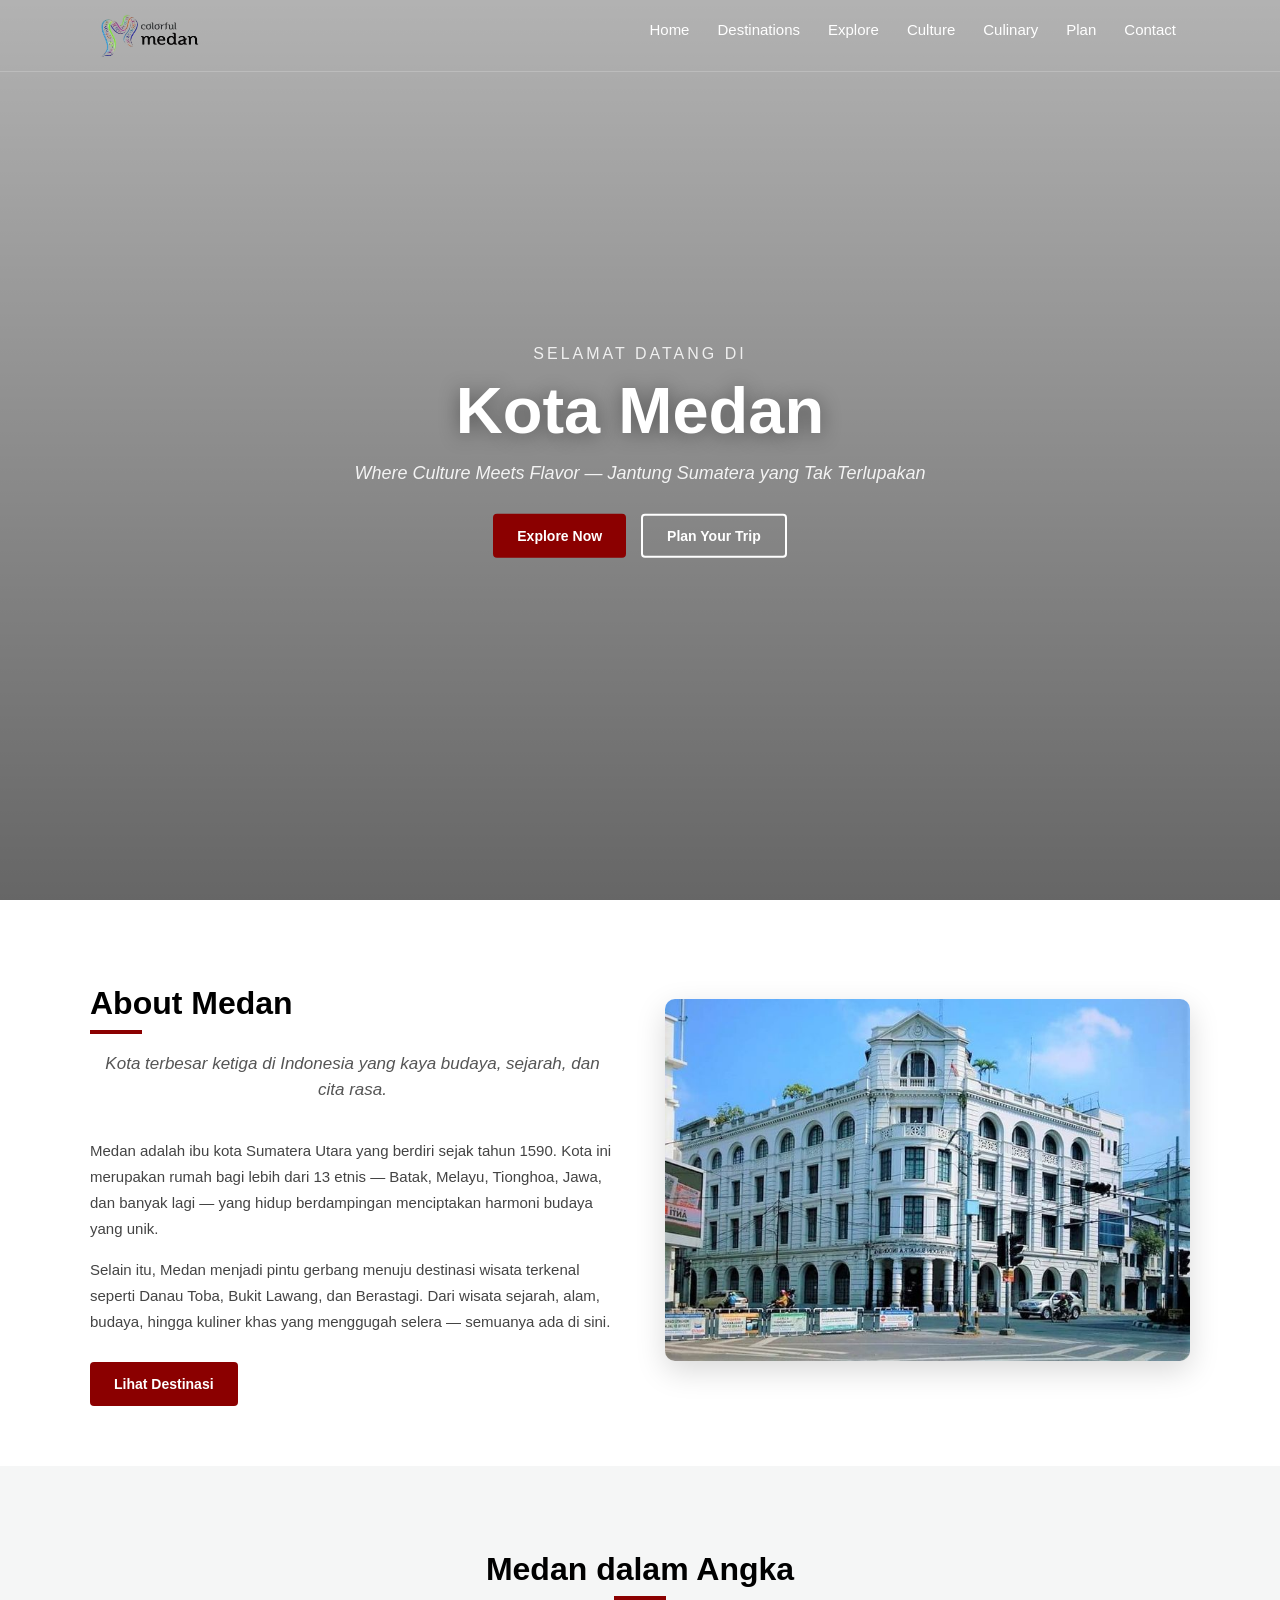
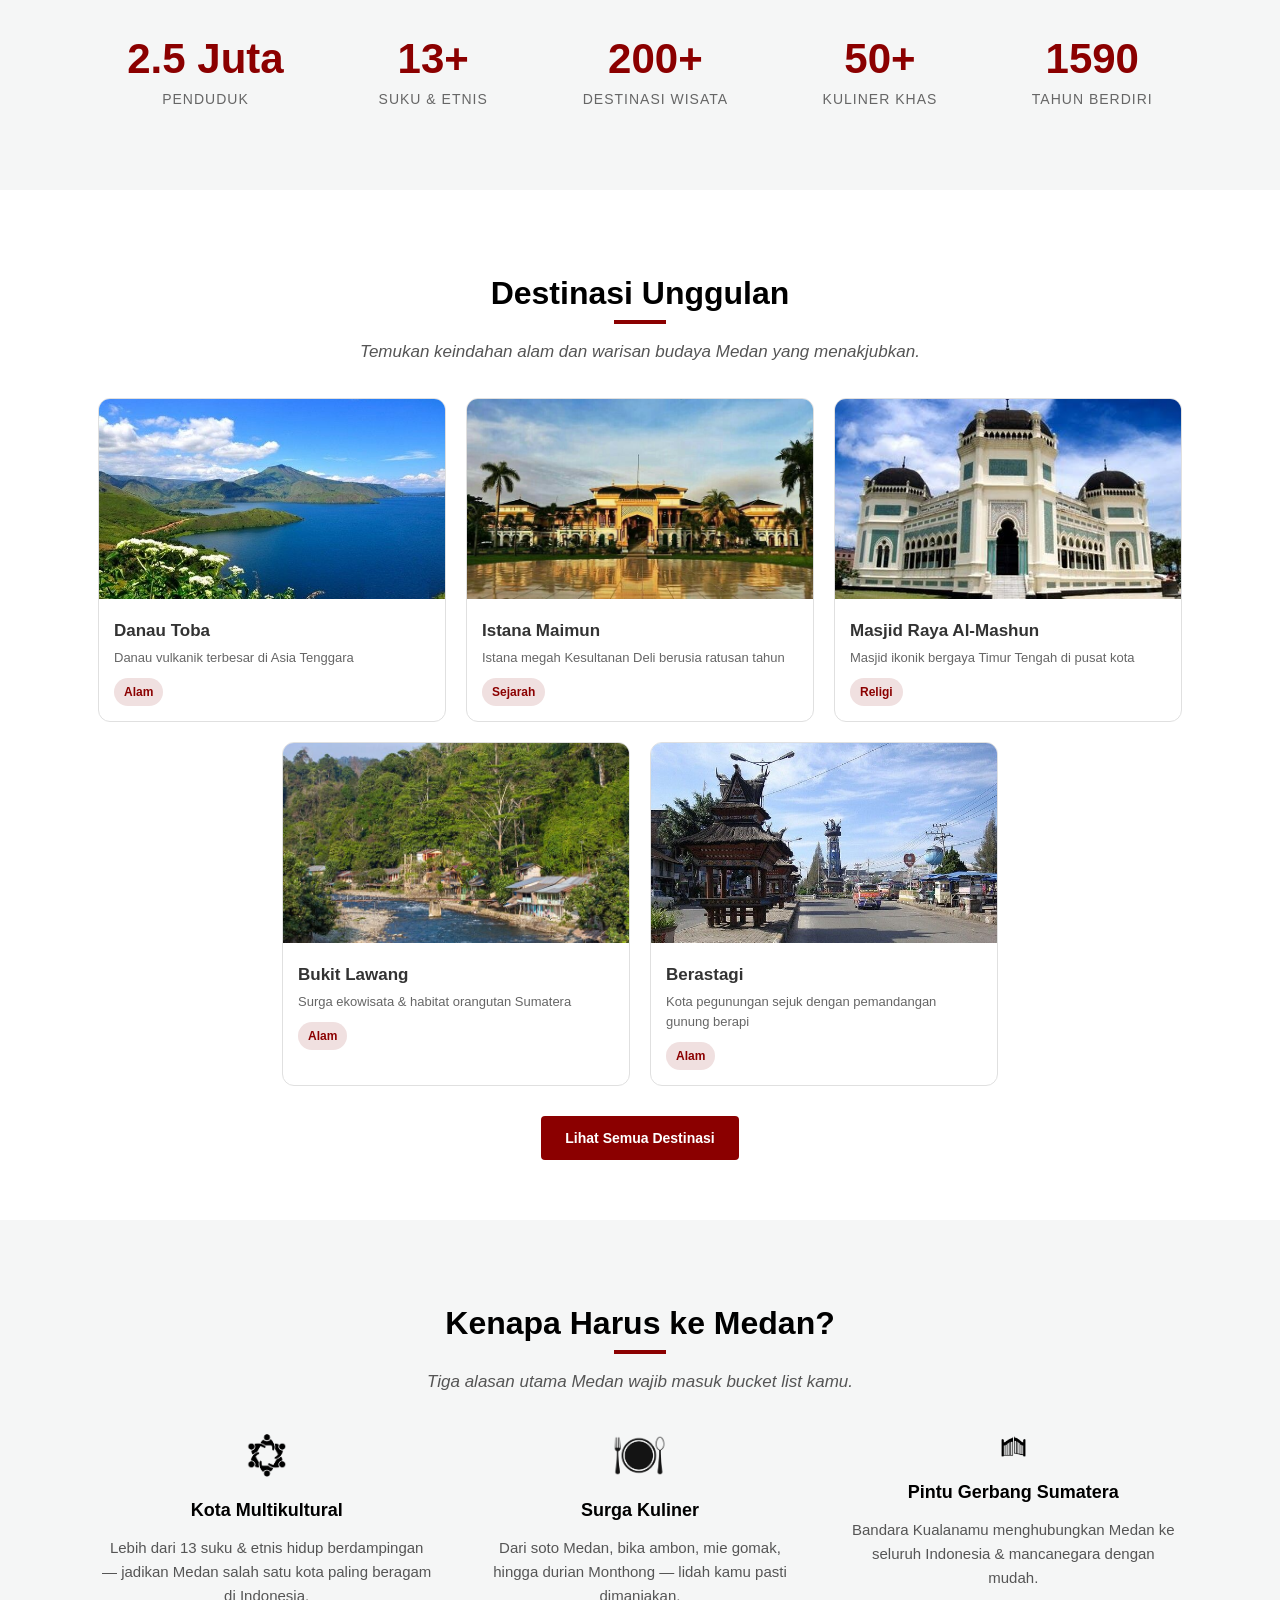
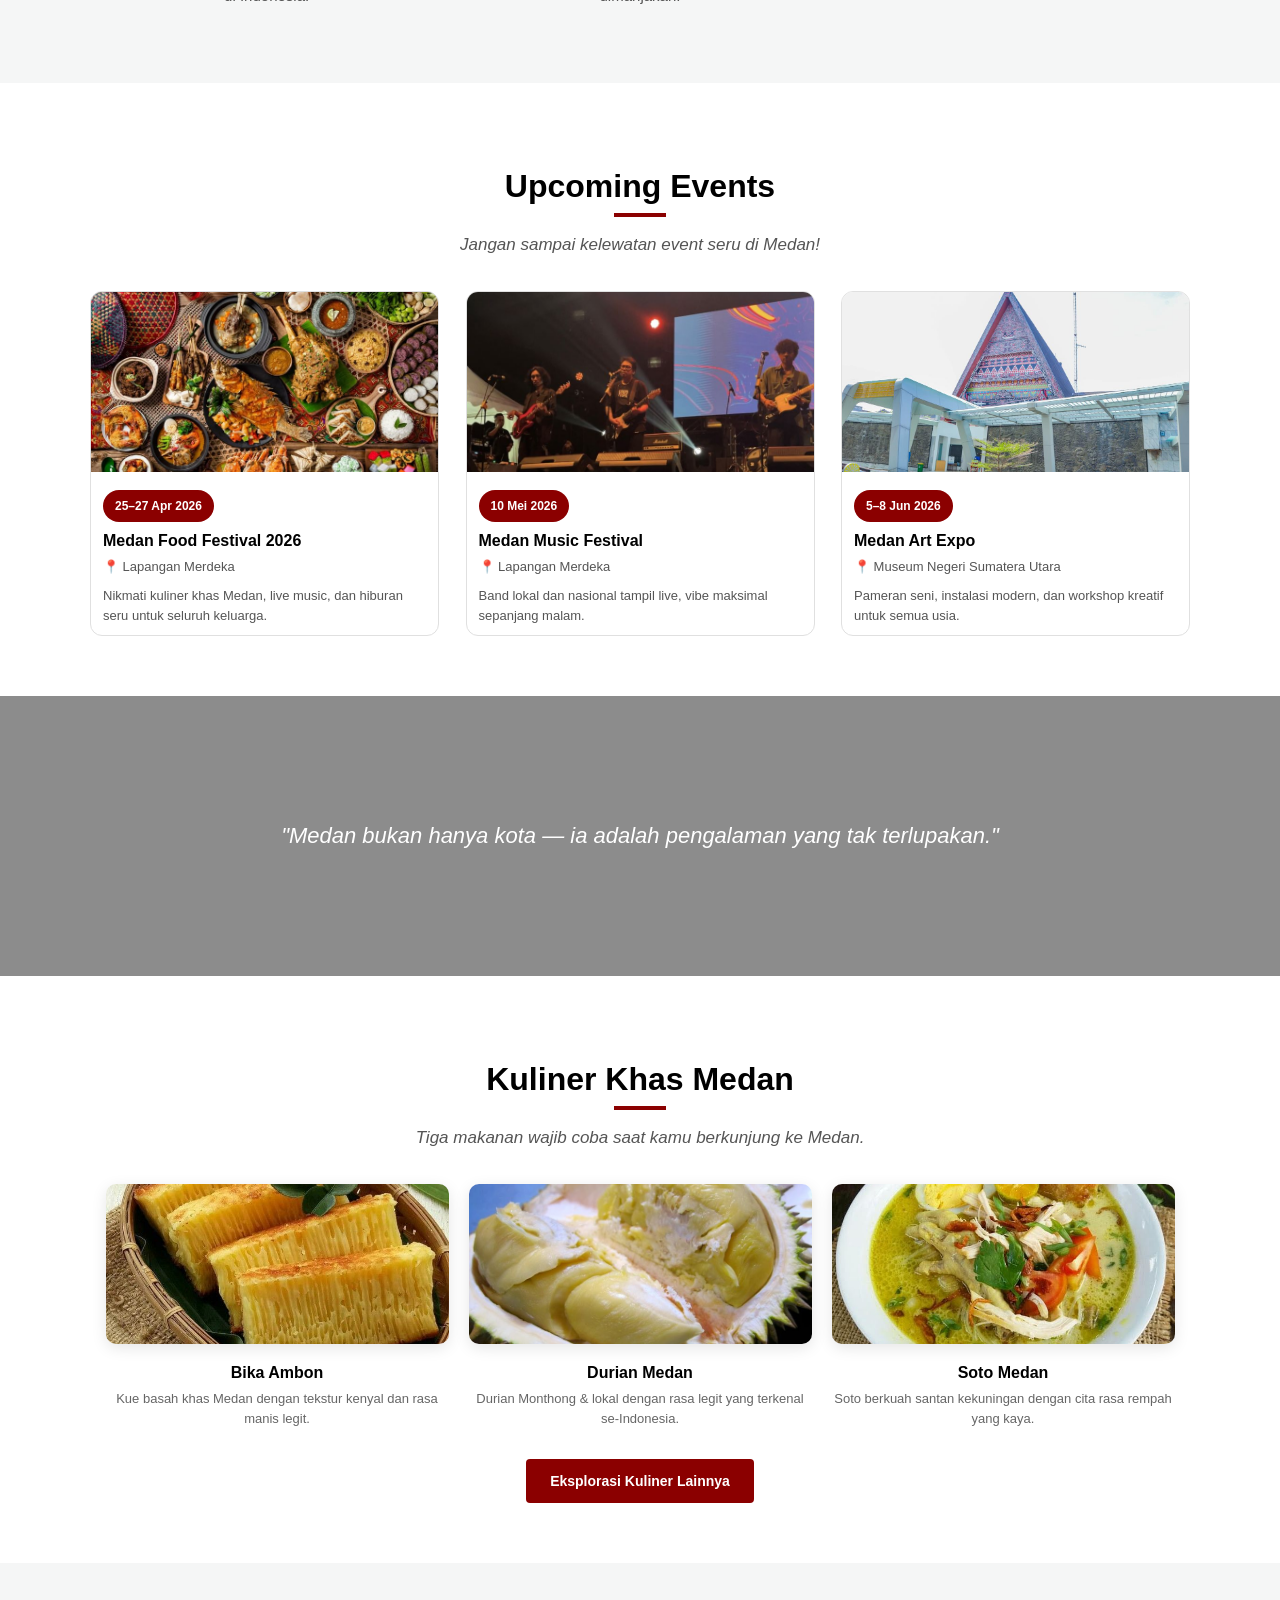
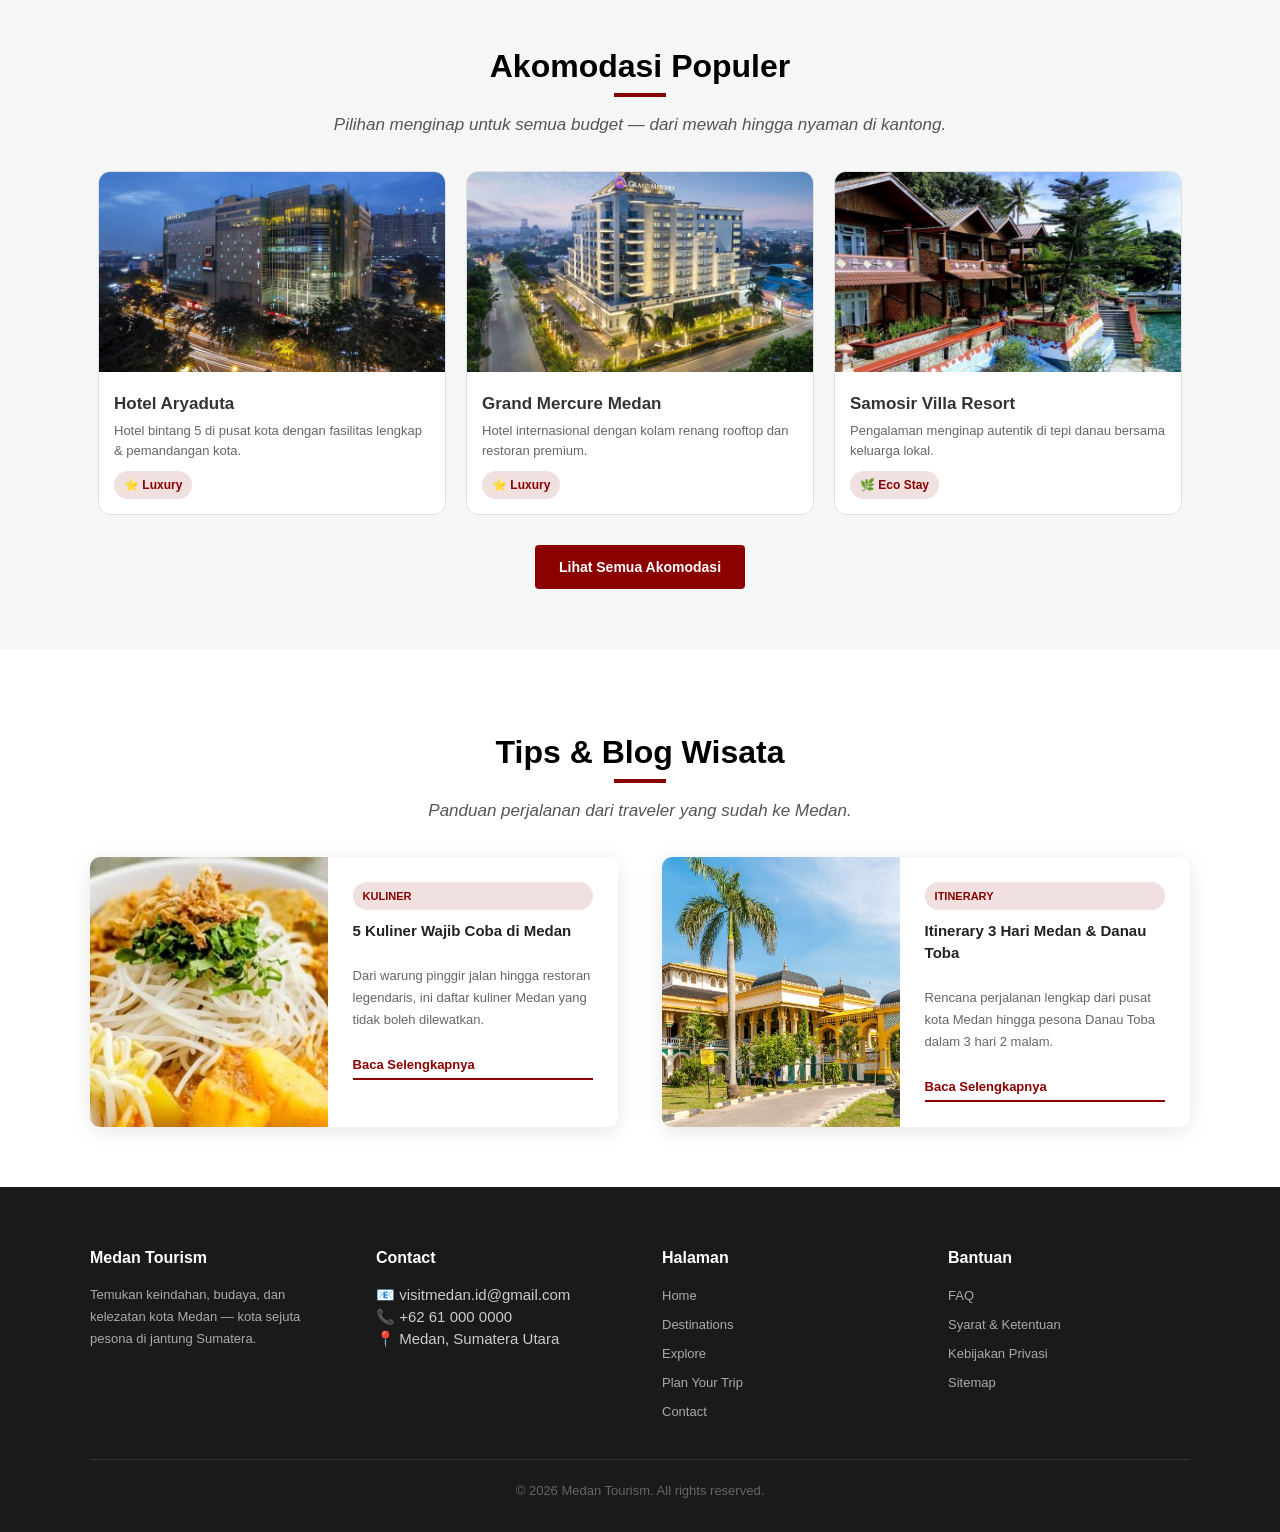
<file: index.html>
<!DOCTYPE html>
<html lang="id">

<head>
    <meta charset="UTF-8" />
    <meta http-equiv="X-UA-Compatible" content="IE=edge" />
    <meta name="viewport" content="width=device-width, initial-scale=1.0" />
    <title>Medan Tourism</title>
    <link rel="stylesheet" href="style.css" />
</head>

<body>

    <nav>
        <div class="layar-dalam">
            <div class="logo">
                <a href="index.html">
                    <img src="asset/logo.png" alt="Logo Medan Tourism" />
                </a>
            </div>
            <div class="menu">
                <a href="#" class="tombol-menu">
                    <span class="garis"></span>
                    <span class="garis"></span>
                    <span class="garis"></span>
                </a>
                <ul>
                    <li><a href="index.html">Home</a></li>
                    <li><a href="destinations.html">Destinations</a></li>
                    <li><a href="explore.html">Explore</a></li>
                    <li><a href="culture.html">Culture</a></li>
                    <li><a href="culinary.html">Culinary</a></li>
                    <li><a href="plan-trip.html">Plan</a></li>
                    <li><a href="contact.html">Contact</a></li>
                </ul>
            </div>
        </div>
    </nav>

    <div class="layar-penuh">

        <header id="home">
            <div class="overlay"></div>
            <video autoplay muted loop playsinline>
                <source src="asset/video.mp4" type="video/mp4" />
            </video>
            <div class="intro">
                <p class="intro-label">Selamat Datang di</p>
                <h1>Kota Medan</h1>
                <p class="intro-tagline">Where Culture Meets Flavor — Jantung Sumatera yang Tak Terlupakan</p>
                <div class="intro-btns">
                    <a href="#about" class="tombol">Explore Now</a>
                    <a href="plan-trip.html" class="tombol tombol-outline">Plan Your Trip</a>
                </div>
            </div>
        </header>

        <main>

            <section id="about">
                <div class="layar-dalam about-grid">
                    <div class="about-text">
                        <h3>About Medan</h3>
                        <p class="ringkasan">Kota terbesar ketiga di Indonesia yang kaya budaya, sejarah, dan cita rasa.
                        </p>
                        <p>Medan adalah ibu kota Sumatera Utara yang berdiri sejak tahun 1590. Kota ini merupakan rumah
                            bagi lebih dari 13 etnis — Batak, Melayu, Tionghoa, Jawa, dan banyak lagi — yang hidup
                            berdampingan menciptakan harmoni budaya yang unik.</p>
                        <p>Selain itu, Medan menjadi pintu gerbang menuju destinasi wisata terkenal seperti Danau Toba,
                            Bukit Lawang, dan Berastagi. Dari wisata sejarah, alam, budaya, hingga kuliner khas yang
                            menggugah selera — semuanya ada di sini.</p>
                        <a href="destinations.html" class="tombol" style="margin-top:15px; display:inline-block;">Lihat
                            Destinasi</a>
                    </div>
                    <div class="about-img">
                        <img src="asset/gedung.jpg" alt="gedung" />
                    </div>
                </div>
            </section>

            <section id="fun-facts" class="abuabu">
                <div class="layar-dalam">
                    <h3>Medan dalam Angka</h3>
                    <div class="facts-grid">
                        <div class="fact-item">
                            <span class="fact-number">2.5 Juta</span>
                            <span class="fact-label">Penduduk</span>
                        </div>
                        <div class="fact-item">
                            <span class="fact-number">13+</span>
                            <span class="fact-label">Suku & Etnis</span>
                        </div>
                        <div class="fact-item">
                            <span class="fact-number">200+</span>
                            <span class="fact-label">Destinasi Wisata</span>
                        </div>
                        <div class="fact-item">
                            <span class="fact-number">50+</span>
                            <span class="fact-label">Kuliner Khas</span>
                        </div>
                        <div class="fact-item">
                            <span class="fact-number">1590</span>
                            <span class="fact-label">Tahun Berdiri</span>
                        </div>
                    </div>
                </div>
            </section>

            <section id="destinations">
                <div class="layar-dalam">
                    <h3>Destinasi Unggulan</h3>
                    <p class="ringkasan">Temukan keindahan alam dan warisan budaya Medan yang menakjubkan.</p>
                    <div class="destinations">
                        <a href="danau-toba.html" class="card">
                            <img src="asset/danau-toba.jpg" alt="Danau Toba">
                            <div class="card-body">
                                <h4>Danau Toba</h4>
                                <p>Danau vulkanik terbesar di Asia Tenggara</p>
                                <span class="card-tag">Alam</span>
                            </div>
                        </a>
                        <a href="istana-maimun.html" class="card">
                            <img src="asset/istana-maimun.jpg" alt="Istana Maimun">
                            <div class="card-body">
                                <h4>Istana Maimun</h4>
                                <p>Istana megah Kesultanan Deli berusia ratusan tahun</p>
                                <span class="card-tag">Sejarah</span>
                            </div>
                        </a>
                        <a href="masjid-raya.html" class="card">
                            <img src="asset/masjid-raya.jpg" alt="Masjid Raya">
                            <div class="card-body">
                                <h4>Masjid Raya Al-Mashun</h4>
                                <p>Masjid ikonik bergaya Timur Tengah di pusat kota</p>
                                <span class="card-tag">Religi</span>
                            </div>
                        </a>
                        <a href="bukit-lawang.html" class="card">
                            <img src="asset/bukit-lawang.jpg" alt="Bukit Lawang">
                            <div class="card-body">
                                <h4>Bukit Lawang</h4>
                                <p>Surga ekowisata & habitat orangutan Sumatera</p>
                                <span class="card-tag">Alam</span>
                            </div>
                        </a>
                        <a href="berastagi.html" class="card">
                            <img src="asset/berastagi.jpg" alt="Berastagi">
                            <div class="card-body">
                                <h4>Berastagi</h4>
                                <p>Kota pegunungan sejuk dengan pemandangan gunung berapi</p>
                                <span class="card-tag">Alam</span>
                            </div>
                        </a>
                    </div>
                    <div style="text-align:center; margin-top:30px;">
                        <a href="destinations.html" class="tombol">Lihat Semua Destinasi</a>
                    </div>
                </div>
            </section>

            <section class="abuabu" id="why-visit">
                <div class="layar-dalam">
                    <h3>Kenapa Harus ke Medan?</h3>
                    <p class="ringkasan">Tiga alasan utama Medan wajib masuk bucket list kamu.</p>
                    <div class="support">
                        <div>
                            <img src="asset/multikultural.png" alt="Multikultural" />
                            <h6>Kota Multikultural</h6>
                            <p>Lebih dari 13 suku & etnis hidup berdampingan — jadikan Medan salah satu kota paling
                                beragam di Indonesia.</p>
                        </div>
                        <div>
                            <img src="asset/kuliner.png" alt="Kuliner" />
                            <h6>Surga Kuliner</h6>
                            <p>Dari soto Medan, bika ambon, mie gomak, hingga durian Monthong — lidah kamu pasti
                                dimanjakan.</p>
                        </div>
                        <div>
                            <img src="asset/pintu-gerbang.png" alt="Pintu Gerbang" />
                            <h6>Pintu Gerbang Sumatera</h6>
                            <p>Bandara Kualanamu menghubungkan Medan ke seluruh Indonesia & mancanegara dengan mudah.
                            </p>
                        </div>
                    </div>
                </div>
            </section>

            <section id="upcoming-events">
                <div class="layar-dalam">
                    <h3>Upcoming Events</h3>
                    <p class="ringkasan">Jangan sampai kelewatan event seru di Medan!</p>
                    <div class="events">
                        <div class="event-card">
                            <img src="asset/medan-food-festival.jpg" alt="Medan Food Festival">
                            <div class="event-date">25–27 Apr 2026</div>
                            <h4>Medan Food Festival 2026</h4>
                            <p>📍 Lapangan Merdeka</p>
                            <p>Nikmati kuliner khas Medan, live music, dan hiburan seru untuk seluruh keluarga.</p>
                        </div>
                        <div class="event-card">
                            <img src="asset/medan-music-fest.jpg" alt="Medan Music Festival">
                            <div class="event-date">10 Mei 2026</div>
                            <h4>Medan Music Festival</h4>
                            <p>📍 Lapangan Merdeka</p>
                            <p>Band lokal dan nasional tampil live, vibe maksimal sepanjang malam.</p>
                        </div>
                        <div class="event-card">
                            <img src="asset/medan-art-expo.jpg" alt="Medan Art Expo">
                            <div class="event-date">5–8 Jun 2026</div>
                            <h4>Medan Art Expo</h4>
                            <p>📍 Museum Negeri Sumatera Utara</p>
                            <p>Pameran seni, instalasi modern, dan workshop kreatif untuk semua usia.</p>
                        </div>
                    </div>
                </div>
            </section>

            <section class="quote">
                <div class="layar-dalam">
                    <p>"Medan bukan hanya kota — ia adalah pengalaman yang tak terlupakan."</p>
                </div>
            </section>

            <section id="culinary">
                <div class="layar-dalam">
                    <h3>Kuliner Khas Medan</h3>
                    <p class="ringkasan">Tiga makanan wajib coba saat kamu berkunjung ke Medan.</p>
                    <div class="food-grid">
                        <div class="food-item">
                            <img src="asset/bika-ambon.jpg" alt="Bika Ambon" />
                            <h6>Bika Ambon</h6>
                            <p>Kue basah khas Medan dengan tekstur kenyal dan rasa manis legit.</p>
                        </div>
                        <div class="food-item">
                            <img src="asset/durian.jpg" alt="Durian Medan" />
                            <h6>Durian Medan</h6>
                            <p>Durian Monthong & lokal dengan rasa legit yang terkenal se-Indonesia.</p>
                        </div>
                        <div class="food-item">
                            <img src="asset/soto-medan.jpg" alt="Soto Medan" />
                            <h6>Soto Medan</h6>
                            <p>Soto berkuah santan kekuningan dengan cita rasa rempah yang kaya.</p></a>
                        </div>
                    </div>
                    <div style="text-align:center; margin-top:30px;">
                        <a href="culinary.html" class="tombol">Eksplorasi Kuliner Lainnya</a>
                    </div>
                </div>
            </section>

            <section class="abuabu" id="accommodation">
                <div class="layar-dalam">
                    <h3>Akomodasi Populer</h3>
                    <p class="ringkasan">Pilihan menginap untuk semua budget — dari mewah hingga nyaman di kantong.</p>
                    <div class="destinations">
                        <a href="hotel-aryaduta.html" class="card">
                            <img src="asset/Hotel-Aryaduta.jpg" alt="Hotel Aryaduta">
                            <div class="card-body">
                                <h4>Hotel Aryaduta</h4>
                                <p>Hotel bintang 5 di pusat kota dengan fasilitas lengkap & pemandangan kota.</p>
                                <span class="card-tag">⭐ Luxury</span>
                            </div>
                        </a>
                        <a href="grand-mercure.html" class="card">
                            <img src="asset/grand-mercure.jpg" alt="Grand Mercure">
                            <div class="card-body">
                                <h4>Grand Mercure Medan</h4>
                                <p>Hotel internasional dengan kolam renang rooftop dan restoran premium.</p>
                                <span class="card-tag">⭐ Luxury</span>
                            </div>
                        </a>
                        <a href="homestay-toba.html" class="card">
                            <img src="asset/samosir.jpg" alt="Samosir Villa Resort">
                            <div class="card-body">
                                <h4>Samosir Villa Resort</h4>
                                <p>Pengalaman menginap autentik di tepi danau bersama keluarga lokal.</p>
                                <span class="card-tag">🌿 Eco Stay</span>
                            </div>
                        </a>
                    </div>
                    <div style="text-align:center; margin-top:30px;">
                        <a href="accommodation.html" class="tombol">Lihat Semua Akomodasi</a>
                    </div>
                </div>
            </section>

            <section id="blog">
                <div class="layar-dalam">
                    <h3>Tips & Blog Wisata</h3>
                    <p class="ringkasan">Panduan perjalanan dari traveler yang sudah ke Medan.</p>
                    <div class="blog">
                        <div class="area">
                            <div class="gambar" style="background-image: url('asset/blog-kuliner.jpg')"></div>
                            <div class="text">
                                <article>
                                    <span class="blog-tag">Kuliner</span>
                                    <h4><a href="#">5 Kuliner Wajib Coba di Medan</a></h4>
                                    <p>Dari warung pinggir jalan hingga restoran legendaris, ini daftar kuliner Medan
                                        yang tidak boleh dilewatkan.</p>
                                    <a href="#" class="tombol-kecil">Baca Selengkapnya</a>
                                </article>
                            </div>
                        </div>
                        <div class="area">
                            <div class="gambar" style="background-image: url('asset/blog-itinerary.jpg')"></div>
                            <div class="text">
                                <article>
                                    <span class="blog-tag">Itinerary</span>
                                    <h4><a href="#">Itinerary 3 Hari Medan & Danau Toba</a></h4>
                                    <p>Rencana perjalanan lengkap dari pusat kota Medan hingga pesona Danau Toba dalam 3
                                        hari 2 malam.</p>
                                    <a href="#" class="tombol-kecil">Baca Selengkapnya</a>
                                </article>
                            </div>
                        </div>
                    </div>
                </div>
            </section>

        </main>

        <footer id="contact">
            <div class="layar-dalam footer-grid">
                <div>
                    <h5>Medan Tourism</h5>
                    <p>Temukan keindahan, budaya, dan kelezatan kota Medan — kota sejuta pesona di jantung Sumatera.</p>
                </div>
                <div>
                    <h5>Contact</h5>
                    📧 visitmedan.id@gmail.com<br>
                    📞 +62 61 000 0000<br>
                    📍 Medan, Sumatera Utara
                </div>
                <div>
                    <h5>Halaman</h5>
                    <a href="index.html">Home</a><br>
                    <a href="destinations.html">Destinations</a><br>
                    <a href="explore.html">Explore</a><br>
                    <a href="plan-trip.html">Plan Your Trip</a><br>
                    <a href="contact.html">Contact</a>
                </div>
                <div>
                    <h5>Bantuan</h5>
                    <a href="#">FAQ</a><br>
                    <a href="#">Syarat &amp; Ketentuan</a><br>
                    <a href="#">Kebijakan Privasi</a><br>
                    <a href="#">Sitemap</a>
                </div>
            </div>
            <div class="layar-dalam">
                <div class="copyright">&copy; 2026 Medan Tourism. All rights reserved.</div>
            </div>
        </footer>

    </div>

    <script src="https://code.jquery.com/jquery-3.6.0.min.js"
        integrity="sha256-/xUj+3OJU5yExlq6GSYGSHk7tPXikynS7ogEvDej/m4=" crossorigin="anonymous"></script>
    <script src="javascript.js"></script>
</body>

</html>
</file>
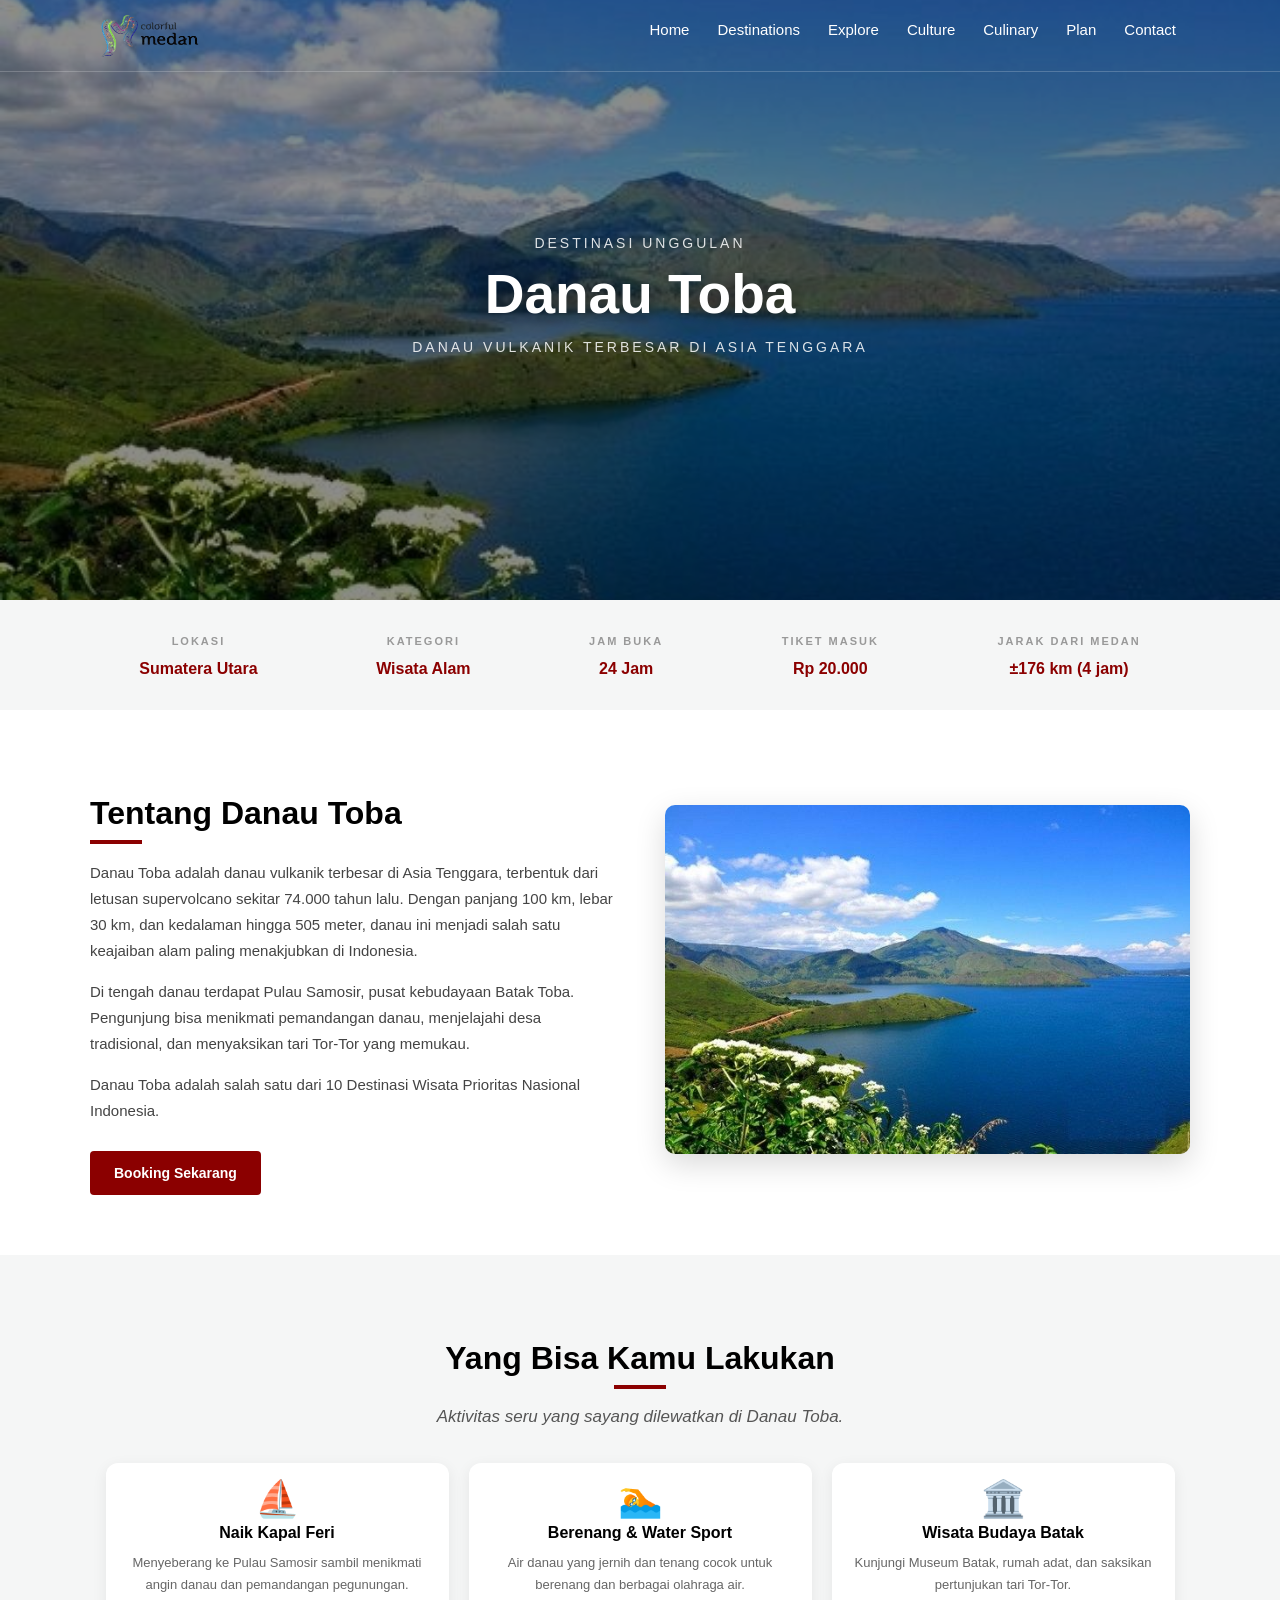
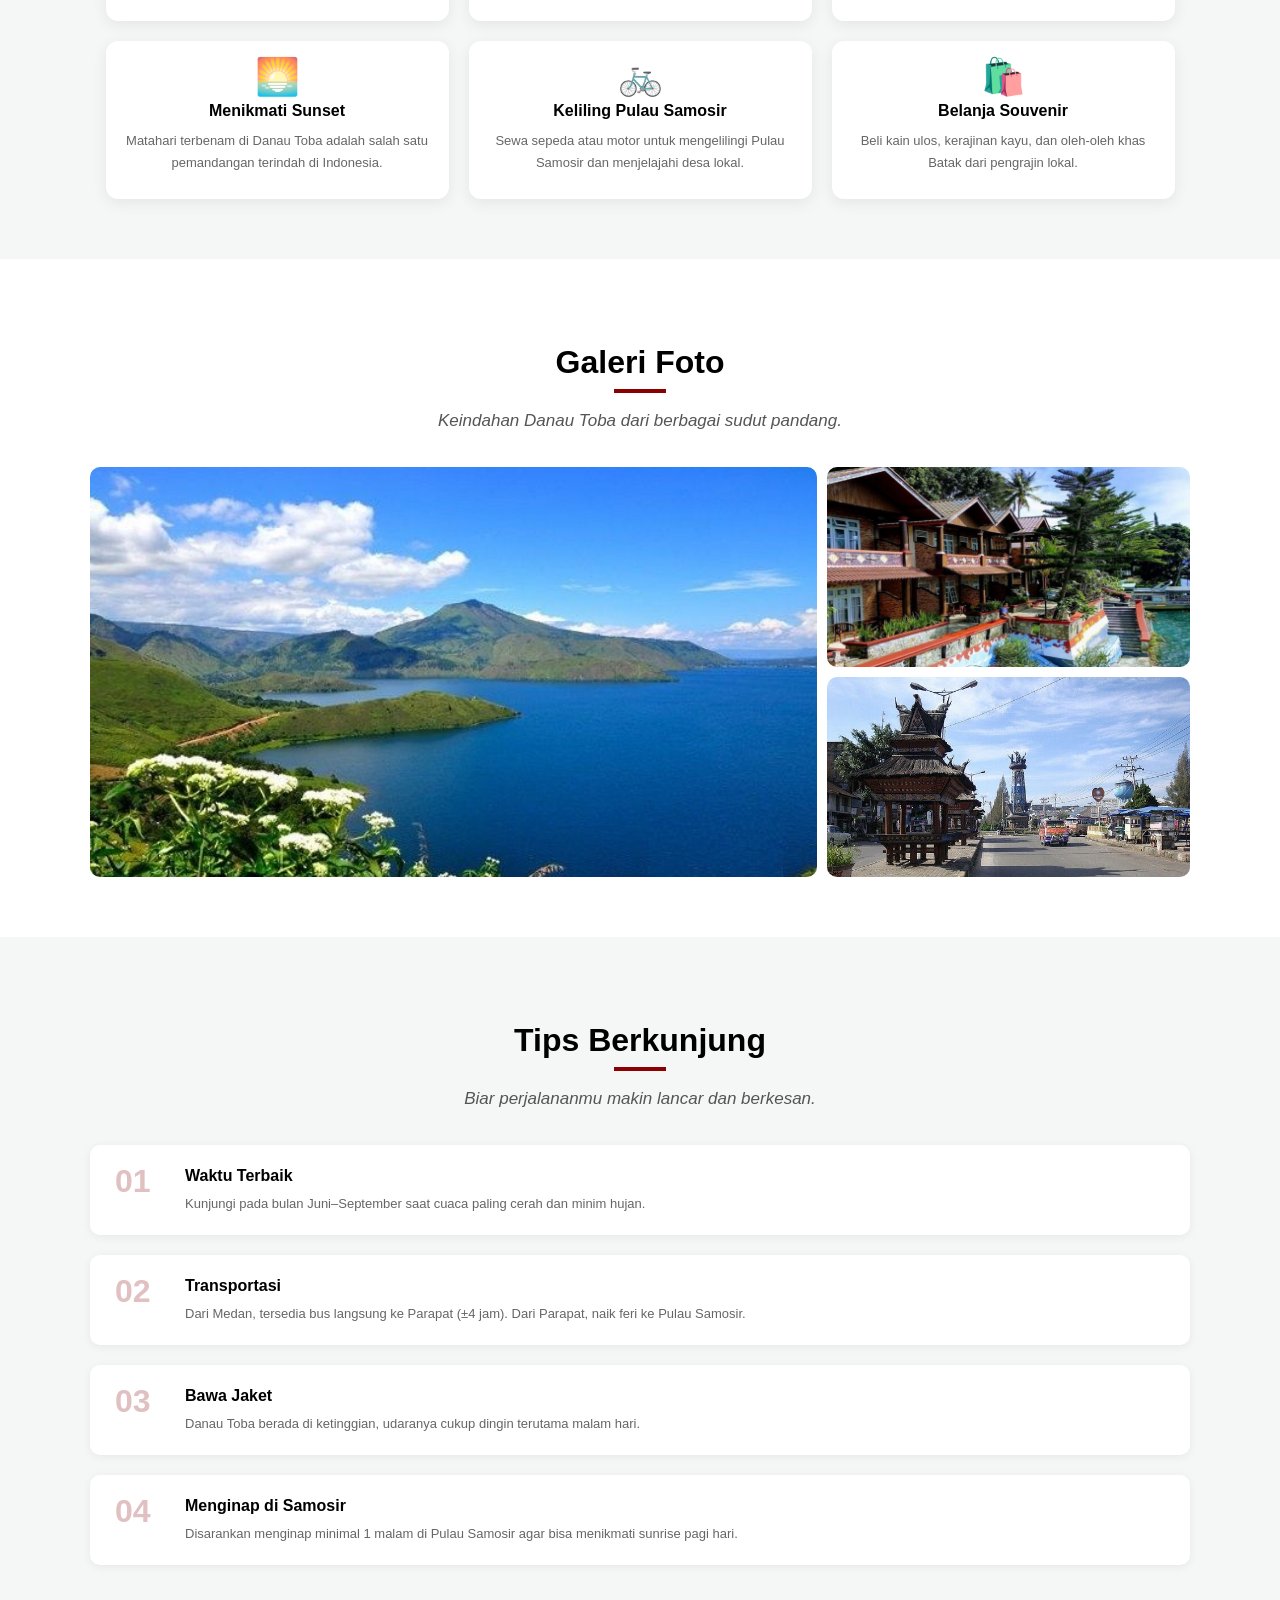
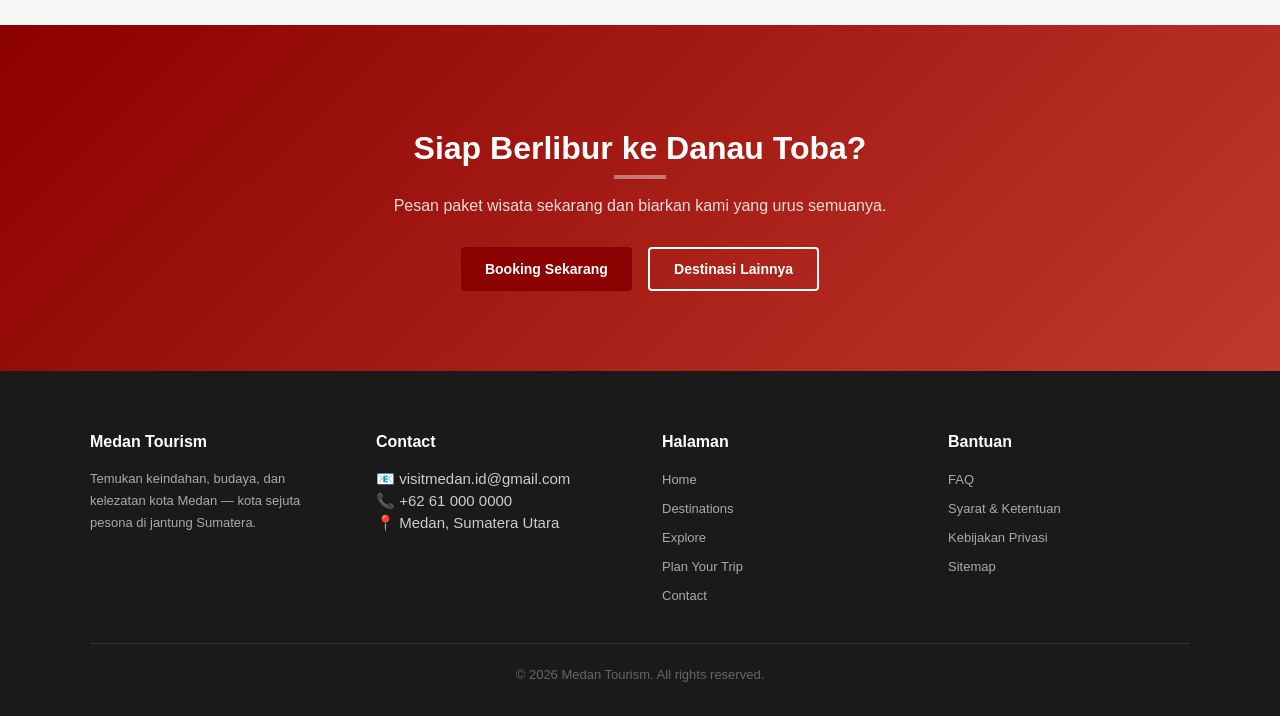
<file: danau-toba.html>
<!DOCTYPE html>
<html lang="id">

<head>
    <meta charset="UTF-8" />
    <meta http-equiv="X-UA-Compatible" content="IE=edge" />
    <meta name="viewport" content="width=device-width, initial-scale=1.0" />
    <title>Danau Toba - Medan Tourism</title>
    <link rel="stylesheet" href="style.css" />
    <link rel="stylesheet" href="destinasi.css" />
</head>

<body>

    <nav>
        <div class="layar-dalam">
            <div class="logo"><a href="index.html"><img src="asset/logo.png" alt="Logo" /></a></div>
            <div class="menu">
                <a href="#" class="tombol-menu"><span class="garis"></span><span class="garis"></span><span
                        class="garis"></span></a>
                <ul>
                    <li><a href="index.html">Home</a></li>
                    <li><a href="destinations.html">Destinations</a></li>
                    <li><a href="explore.html">Explore</a></li>
                    <li><a href="culture.html">Culture</a></li>
                    <li><a href="culinary.html">Culinary</a></li>
                    <li><a href="plan-trip.html">Plan</a></li>
                    <li><a href="contact.html">Contact</a></li>
                </ul>
            </div>
        </div>
    </nav>

    <div class="layar-penuh">

        <div class="page-hero">
            <img src="asset/danau-toba.jpg" alt="Danau Toba" class="page-hero-bg" />
            <div class="page-hero-overlay"></div>
            <div class="page-hero-content">
                <p>Destinasi Unggulan</p>
                <h1>Danau Toba</h1>
                <p>Danau vulkanik terbesar di Asia Tenggara</p>
            </div>
        </div>

        <main>

            <section class="dest-info-bar abuabu">
                <div class="layar-dalam dest-info-grid">
                    <div class="dest-info-item">
                        <span class="dest-info-label">Lokasi</span>
                        <span class="dest-info-val">Sumatera Utara</span>
                    </div>
                    <div class="dest-info-item">
                        <span class="dest-info-label">Kategori</span>
                        <span class="dest-info-val">Wisata Alam</span>
                    </div>
                    <div class="dest-info-item">
                        <span class="dest-info-label">Jam Buka</span>
                        <span class="dest-info-val">24 Jam</span>
                    </div>
                    <div class="dest-info-item">
                        <span class="dest-info-label">Tiket Masuk</span>
                        <span class="dest-info-val">Rp 20.000</span>
                    </div>
                    <div class="dest-info-item">
                        <span class="dest-info-label">Jarak dari Medan</span>
                        <span class="dest-info-val">±176 km (4 jam)</span>
                    </div>
                </div>
            </section>

            <section>
                <div class="layar-dalam about-grid">
                    <div class="about-text">
                        <h3>Tentang Danau Toba</h3>
                        <p>Danau Toba adalah danau vulkanik terbesar di Asia Tenggara, terbentuk dari letusan
                            supervolcano sekitar 74.000 tahun lalu. Dengan panjang 100 km, lebar 30 km, dan kedalaman
                            hingga 505 meter, danau ini menjadi salah satu keajaiban alam paling menakjubkan di
                            Indonesia.</p>
                        <p>Di tengah danau terdapat Pulau Samosir, pusat kebudayaan Batak Toba. Pengunjung bisa
                            menikmati pemandangan danau, menjelajahi desa tradisional, dan menyaksikan tari Tor-Tor yang
                            memukau.</p>
                        <p>Danau Toba adalah salah satu dari 10 Destinasi Wisata Prioritas Nasional Indonesia.</p>
                        <a href="booking.html" class="tombol" style="margin-top:15px; display:inline-block;">Booking
                            Sekarang</a>
                    </div>
                    <div class="about-img">
                        <img src="asset/danau-toba.jpg" alt="Danau Toba" />
                    </div>
                </div>
            </section>

            <section class="abuabu">
                <div class="layar-dalam">
                    <h3>Yang Bisa Kamu Lakukan</h3>
                    <p class="ringkasan">Aktivitas seru yang sayang dilewatkan di Danau Toba.</p>
                    <div class="dest-aktivitas">
                        <div class="aktivitas-item">
                            <span class="aktivitas-icon">⛵</span>
                            <h6>Naik Kapal Feri</h6>
                            <p>Menyeberang ke Pulau Samosir sambil menikmati angin danau dan pemandangan pegunungan.</p>
                        </div>
                        <div class="aktivitas-item">
                            <span class="aktivitas-icon">🏊</span>
                            <h6>Berenang & Water Sport</h6>
                            <p>Air danau yang jernih dan tenang cocok untuk berenang dan berbagai olahraga air.</p>
                        </div>
                        <div class="aktivitas-item">
                            <span class="aktivitas-icon">🏛️</span>
                            <h6>Wisata Budaya Batak</h6>
                            <p>Kunjungi Museum Batak, rumah adat, dan saksikan pertunjukan tari Tor-Tor.</p>
                        </div>
                        <div class="aktivitas-item">
                            <span class="aktivitas-icon">🌅</span>
                            <h6>Menikmati Sunset</h6>
                            <p>Matahari terbenam di Danau Toba adalah salah satu pemandangan terindah di Indonesia.</p>
                        </div>
                        <div class="aktivitas-item">
                            <span class="aktivitas-icon">🚲</span>
                            <h6>Keliling Pulau Samosir</h6>
                            <p>Sewa sepeda atau motor untuk mengelilingi Pulau Samosir dan menjelajahi desa lokal.</p>
                        </div>
                        <div class="aktivitas-item">
                            <span class="aktivitas-icon">🛍️</span>
                            <h6>Belanja Souvenir</h6>
                            <p>Beli kain ulos, kerajinan kayu, dan oleh-oleh khas Batak dari pengrajin lokal.</p>
                        </div>
                    </div>
                </div>
            </section>

            <section>
                <div class="layar-dalam">
                    <h3>Galeri Foto</h3>
                    <p class="ringkasan">Keindahan Danau Toba dari berbagai sudut pandang.</p>
                    <div class="dest-galeri">
                        <div class="galeri-item galeri-besar">
                            <img src="asset/danau-toba.jpg" alt="Danau Toba" />
                        </div>
                        <div class="galeri-item">
                            <img src="asset/samosir.jpg" alt="Pulau Samosir" />
                        </div>
                        <div class="galeri-item">
                            <img src="asset/berastagi.jpg" alt="Pemandangan" />
                        </div>
                    </div>
                </div>
            </section>

            <section class="abuabu">
                <div class="layar-dalam">
                    <h3>Tips Berkunjung</h3>
                    <p class="ringkasan">Biar perjalananmu makin lancar dan berkesan.</p>
                    <div class="dest-tips">
                        <div class="tips-item">
                            <span class="tips-num">01</span>
                            <div>
                                <h6>Waktu Terbaik</h6>
                                <p>Kunjungi pada bulan Juni–September saat cuaca paling cerah dan minim hujan.</p>
                            </div>
                        </div>
                        <div class="tips-item">
                            <span class="tips-num">02</span>
                            <div>
                                <h6>Transportasi</h6>
                                <p>Dari Medan, tersedia bus langsung ke Parapat (±4 jam). Dari Parapat, naik feri ke
                                    Pulau Samosir.</p>
                            </div>
                        </div>
                        <div class="tips-item">
                            <span class="tips-num">03</span>
                            <div>
                                <h6>Bawa Jaket</h6>
                                <p>Danau Toba berada di ketinggian, udaranya cukup dingin terutama malam hari.</p>
                            </div>
                        </div>
                        <div class="tips-item">
                            <span class="tips-num">04</span>
                            <div>
                                <h6>Menginap di Samosir</h6>
                                <p>Disarankan menginap minimal 1 malam di Pulau Samosir agar bisa menikmati sunrise pagi
                                    hari.</p>
                            </div>
                        </div>
                    </div>
                </div>
            </section>

            <section class="dest-cta">
                <div class="layar-dalam" style="text-align:center;">
                    <h3 style="color:#fff;">Siap Berlibur ke Danau Toba?</h3>
                    <p style="color:rgba(255,255,255,0.85); font-size:16px; margin-bottom:30px;">Pesan paket wisata
                        sekarang dan biarkan kami yang urus semuanya.</p>
                    <a href="booking.html" class="tombol" style="margin-right:12px;">Booking Sekarang</a>
                    <a href="destinations.html" class="tombol tombol-outline">Destinasi Lainnya</a>
                </div>
            </section>

        </main>

        <footer id="contact">
            <div class="layar-dalam footer-grid">
                <div>
                    <h5>Medan Tourism</h5>
                    <p>Temukan keindahan, budaya, dan kelezatan kota Medan — kota sejuta pesona di jantung Sumatera.</p>
                </div>
                <div>
                    <h5>Contact</h5>
                    📧 visitmedan.id@gmail.com<br>📞 +62 61 000 0000<br>📍 Medan, Sumatera Utara
                </div>
                <div>
                    <h5>Halaman</h5>
                    <a href="index.html">Home</a><br><a href="destinations.html">Destinations</a><br>
                    <a href="explore.html">Explore</a><br><a href="plan-trip.html">Plan Your Trip</a><br>
                    <a href="contact.html">Contact</a>
                </div>
                <div>
                    <h5>Bantuan</h5>
                    <a href="#">FAQ</a><br><a href="#">Syarat &amp; Ketentuan</a><br>
                    <a href="#">Kebijakan Privasi</a><br><a href="#">Sitemap</a>
                </div>
            </div>
            <div class="layar-dalam">
                <div class="copyright">&copy; 2026 Medan Tourism. All rights reserved.</div>
            </div>
        </footer>

    </div>

    <script src="https://code.jquery.com/jquery-3.6.0.min.js"
        integrity="sha256-/xUj+3OJU5yExlq6GSYGSHk7tPXikynS7ogEvDej/m4=" crossorigin="anonymous"></script>
    <script src="javascript.js"></script>
</body>

</html>
</file>
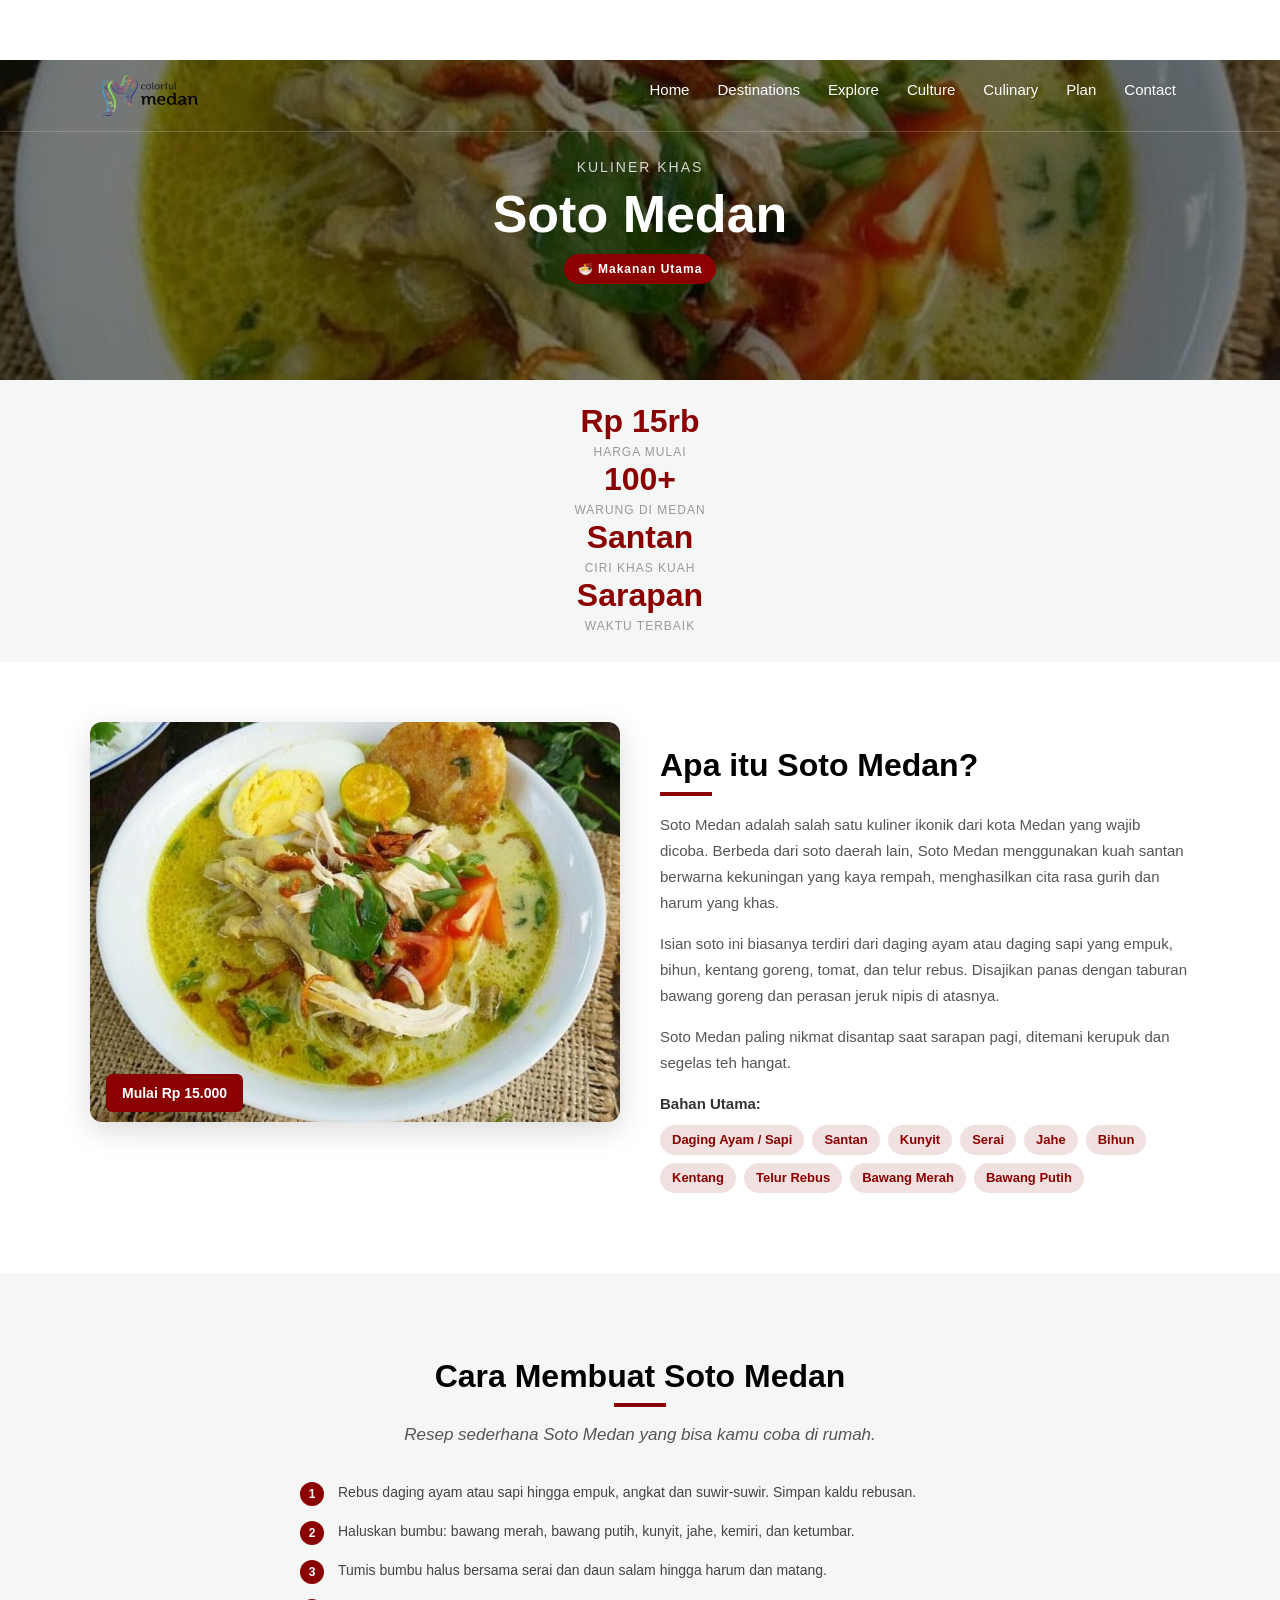
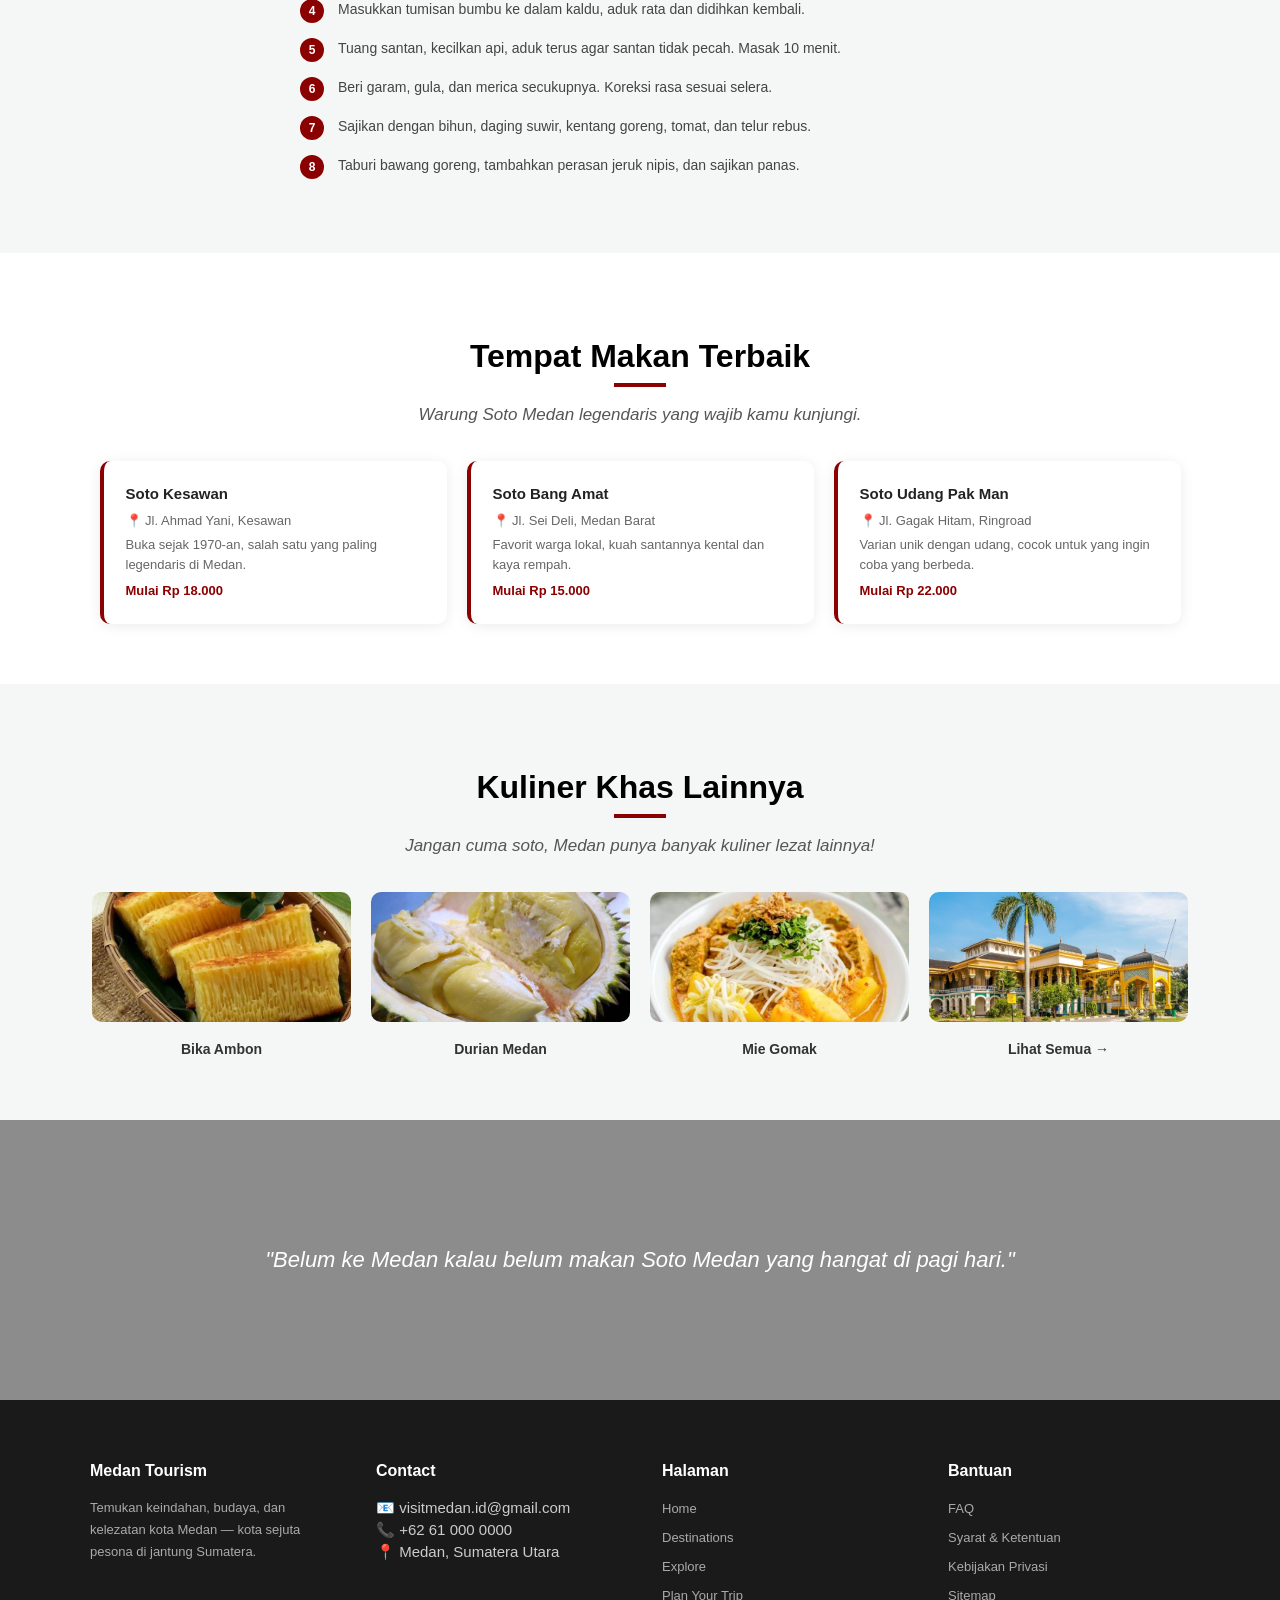
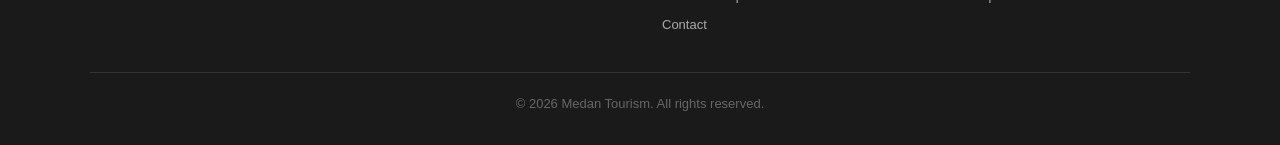
<file: soto-medan.html>
<!DOCTYPE html>
<html lang="id">
<head>
    <meta charset="UTF-8" />
    <meta http-equiv="X-UA-Compatible" content="IE=edge" />
    <meta name="viewport" content="width=device-width, initial-scale=1.0" />
    <title>Soto Medan - Medan Tourism</title>
    <link rel="stylesheet" href="style.css" />
    <link rel="stylesheet" href="kuliner.css" />
</head>
<body>

<nav>
    <div class="layar-dalam">
        <div class="logo"><a href="index.html"><img src="asset/logo.png" alt="Logo" /></a></div>
        <div class="menu">
            <a href="#" class="tombol-menu"><span class="garis"></span><span class="garis"></span><span class="garis"></span></a>
            <ul>
                <li><a href="index.html">Home</a></li>
                <li><a href="destinations.html">Destinations</a></li>
                <li><a href="explore.html">Explore</a></li>
                <li><a href="culture.html">Culture</a></li>
                <li><a href="culinary.html">Culinary</a></li>
                <li><a href="plan-trip.html">Plan</a></li>
                <li><a href="contact.html">Contact</a></li>
            </ul>
        </div>
    </div>
</nav>

<div class="layar-penuh">

    <div class="kuliner-hero">
        <img src="asset/soto-medan.jpg" alt="Soto Medan" />
        <div class="overlay"></div>
        <div class="kuliner-hero-content">
            <p>Kuliner Khas</p>
            <h1>Soto Medan</h1>
            <span class="tag-kuliner">🍜 Makanan Utama</span>
        </div>
    </div>

    <main>

        <section class="abuabu" style="padding:25px 0;">
            <div class="layar-dalam">
                <div class="kuliner-stats">
                    <div class="kuliner-stat">
                        <span class="angka">Rp 15rb</span>
                        <span class="keterangan">Harga Mulai</span>
                    </div>
                    <div class="kuliner-stat">
                        <span class="angka">100+</span>
                        <span class="keterangan">Warung di Medan</span>
                    </div>
                    <div class="kuliner-stat">
                        <span class="angka">Santan</span>
                        <span class="keterangan">Ciri Khas Kuah</span>
                    </div>
                    <div class="kuliner-stat">
                        <span class="angka">Sarapan</span>
                        <span class="keterangan">Waktu Terbaik</span>
                    </div>
                </div>
            </div>
        </section>

        <section>
            <div class="layar-dalam kuliner-detail-grid">
                <div class="kuliner-foto">
                    <img src="asset/soto-medan.jpg" alt="Soto Medan" />
                    <span class="badge-harga">Mulai Rp 15.000</span>
                </div>
                <div class="kuliner-info">
                    <h3>Apa itu Soto Medan?</h3>
                    <p>Soto Medan adalah salah satu kuliner ikonik dari kota Medan yang wajib dicoba. Berbeda dari soto daerah lain, Soto Medan menggunakan kuah santan berwarna kekuningan yang kaya rempah, menghasilkan cita rasa gurih dan harum yang khas.</p>
                    <p>Isian soto ini biasanya terdiri dari daging ayam atau daging sapi yang empuk, bihun, kentang goreng, tomat, dan telur rebus. Disajikan panas dengan taburan bawang goreng dan perasan jeruk nipis di atasnya.</p>
                    <p>Soto Medan paling nikmat disantap saat sarapan pagi, ditemani kerupuk dan segelas teh hangat.</p>

                    <p style="font-weight:bold; color:#333; margin-bottom:8px;">Bahan Utama:</p>
                    <ul class="bahan-list">
                        <li>Daging Ayam / Sapi</li>
                        <li>Santan</li>
                        <li>Kunyit</li>
                        <li>Serai</li>
                        <li>Jahe</li>
                        <li>Bihun</li>
                        <li>Kentang</li>
                        <li>Telur Rebus</li>
                        <li>Bawang Merah</li>
                        <li>Bawang Putih</li>
                    </ul>
                </div>
            </div>
        </section>

        <section class="abuabu">
            <div class="layar-dalam">
                <h3>Cara Membuat Soto Medan</h3>
                <p class="ringkasan">Resep sederhana Soto Medan yang bisa kamu coba di rumah.</p>
                <div style="max-width:680px; margin:0 auto;">
                    <ol class="cara-buat">
                        <li>Rebus daging ayam atau sapi hingga empuk, angkat dan suwir-suwir. Simpan kaldu rebusan.</li>
                        <li>Haluskan bumbu: bawang merah, bawang putih, kunyit, jahe, kemiri, dan ketumbar.</li>
                        <li>Tumis bumbu halus bersama serai dan daun salam hingga harum dan matang.</li>
                        <li>Masukkan tumisan bumbu ke dalam kaldu, aduk rata dan didihkan kembali.</li>
                        <li>Tuang santan, kecilkan api, aduk terus agar santan tidak pecah. Masak 10 menit.</li>
                        <li>Beri garam, gula, dan merica secukupnya. Koreksi rasa sesuai selera.</li>
                        <li>Sajikan dengan bihun, daging suwir, kentang goreng, tomat, dan telur rebus.</li>
                        <li>Taburi bawang goreng, tambahkan perasan jeruk nipis, dan sajikan panas.</li>
                    </ol>
                </div>
            </div>
        </section>

        <section>
            <div class="layar-dalam">
                <h3>Tempat Makan Terbaik</h3>
                <p class="ringkasan">Warung Soto Medan legendaris yang wajib kamu kunjungi.</p>
                <div class="tempat-grid">
                    <div class="tempat-card">
                        <h6>Soto Kesawan</h6>
                        <p>📍 Jl. Ahmad Yani, Kesawan</p>
                        <p>Buka sejak 1970-an, salah satu yang paling legendaris di Medan.</p>
                        <span class="harga">Mulai Rp 18.000</span>
                    </div>
                    <div class="tempat-card">
                        <h6>Soto Bang Amat</h6>
                        <p>📍 Jl. Sei Deli, Medan Barat</p>
                        <p>Favorit warga lokal, kuah santannya kental dan kaya rempah.</p>
                        <span class="harga">Mulai Rp 15.000</span>
                    </div>
                    <div class="tempat-card">
                        <h6>Soto Udang Pak Man</h6>
                        <p>📍 Jl. Gagak Hitam, Ringroad</p>
                        <p>Varian unik dengan udang, cocok untuk yang ingin coba yang berbeda.</p>
                        <span class="harga">Mulai Rp 22.000</span>
                    </div>
                </div>
            </div>
        </section>

        <section class="abuabu">
            <div class="layar-dalam">
                <h3>Kuliner Khas Lainnya</h3>
                <p class="ringkasan">Jangan cuma soto, Medan punya banyak kuliner lezat lainnya!</p>
                <div class="kuliner-lain-grid">
                    <a href="bika-ambon.html" class="kuliner-lain-item">
                        <img src="asset/bika-ambon.jpg" alt="Bika Ambon" />
                        <span>Bika Ambon</span>
                    </a>
                    <a href="durian-medan.html" class="kuliner-lain-item">
                        <img src="asset/durian.jpg" alt="Durian Medan" />
                        <span>Durian Medan</span>
                    </a>
                    <a href="mie-gomak.html" class="kuliner-lain-item">
                        <img src="asset/blog-kuliner.jpg" alt="Mie Gomak" />
                        <span>Mie Gomak</span>
                    </a>
                    <a href="culinary.html" class="kuliner-lain-item">
                        <img src="asset/blog-itinerary.jpg" alt="Lihat Semua" />
                        <span>Lihat Semua →</span>
                    </a>
                </div>
            </div>
        </section>

        <section class="quote">
            <div class="layar-dalam">
                <p>"Belum ke Medan kalau belum makan Soto Medan yang hangat di pagi hari."</p>
            </div>
        </section>

    </main>

    <footer id="contact">
        <div class="layar-dalam footer-grid">
            <div>
                <h5>Medan Tourism</h5>
                <p>Temukan keindahan, budaya, dan kelezatan kota Medan — kota sejuta pesona di jantung Sumatera.</p>
            </div>
            <div>
                <h5>Contact</h5>
                📧 visitmedan.id@gmail.com<br>📞 +62 61 000 0000<br>📍 Medan, Sumatera Utara
            </div>
            <div>
                <h5>Halaman</h5>
                <a href="index.html">Home</a><br><a href="destinations.html">Destinations</a><br>
                <a href="explore.html">Explore</a><br><a href="plan-trip.html">Plan Your Trip</a><br>
                <a href="contact.html">Contact</a>
            </div>
            <div>
                <h5>Bantuan</h5>
                <a href="#">FAQ</a><br><a href="#">Syarat &amp; Ketentuan</a><br>
                <a href="#">Kebijakan Privasi</a><br><a href="#">Sitemap</a>
            </div>
        </div>
        <div class="layar-dalam">
            <div class="copyright">&copy; 2026 Medan Tourism. All rights reserved.</div>
        </div>
    </footer>

</div>

<script src="https://code.jquery.com/jquery-3.6.0.min.js" integrity="sha256-/xUj+3OJU5yExlq6GSYGSHk7tPXikynS7ogEvDej/m4=" crossorigin="anonymous"></script>
<script src="javascript.js"></script>
</body>
</html>
</file>
<file: style.css>
* {
    font-family: Arial, Helvetica, sans-serif;
    line-height: 22px;
    font-size: 15px;
    box-sizing: border-box;
}

html {
    margin: 0;
    padding: 0;
    scroll-behavior: smooth;
}

body {
    margin: 0;
    padding: 0;
}

a {
    text-decoration: none;
}

.layar-dalam {
    max-width: 1100px;
    width: 90%;
    margin: auto;
}

.layar-penuh {
    width: 100%;
}

nav {
    z-index: 100;
    color: #fff;
    text-align: center;
    position: fixed;
    border-bottom: 1px solid rgba(255, 255, 255, 0.2);
    line-height: 60px;
    width: 100%;
    transition: background-color 0.5s ease, border-color 0.5s ease;
}

nav.putih {
    background-color: #fff;
    border-bottom: 1px solid #ddd;
}

nav .logo {
    float: left;
    line-height: 60px;
}

nav .logo img {
    vertical-align: middle;
    width: 120px;
}

nav .menu {
    float: right;
    height: 60px;
}

nav .menu ul {
    list-style: none;
    margin: 0;
    padding: 0;
    display: flex;
}

nav .menu ul li {
    float: left;
    line-height: 60px;
}

nav ul li a {
    color: #fff;
    padding: 0 14px;
    text-decoration: none;
    transition: opacity 0.3s;
}

nav ul li a:hover {
    opacity: 0.75;
    text-decoration: underline;
}

nav.putih ul li a {
    color: #333;
}

.tombol-menu {
    display: none;
    position: absolute;
    top: 1.7rem;
    right: 1rem;
    flex-direction: column;
    justify-content: space-between;
    width: 30px;
    height: 20px;
}

.tombol-menu .garis {
    display: block;
    height: 3px;
    background-color: #fff;
    border-radius: 2px;
}

nav.putih .tombol-menu .garis {
    background-color: #333;
}

header {
    position: relative;
    height: 100vh;
    width: 100%;
    overflow: hidden;
}

header video {
    width: 100%;
    height: 100%;
    position: absolute;
    top: 0;
    left: 0;
    object-fit: cover;
    z-index: -2;
}

header .overlay {
    position: absolute;
    top: 0;
    left: 0;
    height: 100%;
    width: 100%;
    background: linear-gradient(to bottom, rgba(0, 0, 0, 0.3), rgba(0, 0, 0, 0.6));
    z-index: -1;
}

header .intro {
    color: #fff;
    text-align: center;
    position: absolute;
    top: 50%;
    left: 50%;
    transform: translate(-50%, -50%);
    width: 90%;
}

.intro-label {
    font-size: 16px;
    letter-spacing: 3px;
    text-transform: uppercase;
    margin: 0 0 10px;
    opacity: 0.85;
}

header .intro h1 {
    font-size: 65px;
    margin: 0 0 15px;
    font-weight: 900;
    line-height: 1.1;
    text-shadow: 0 2px 20px rgba(0, 0, 0, 0.4);
}

.intro-tagline {
    font-size: 18px;
    font-style: italic;
    margin: 0 0 30px;
    opacity: 0.9;
}

.intro-btns {
    display: flex;
    gap: 15px;
    justify-content: center;
    flex-wrap: wrap;
}

.tombol {
    background-color: #8b0000;
    height: 44px;
    line-height: 44px;
    color: #fff;
    text-decoration: none;
    display: inline-block;
    padding: 0 24px;
    font-size: 14px;
    font-weight: bold;
    border-radius: 4px;
    transition: background-color 0.3s ease, transform 0.2s ease;
}

.tombol:hover {
    background-color: #a80000;
    transform: translateY(-2px);
}

.tombol-outline {
    background-color: transparent;
    border: 2px solid #fff;
    line-height: 40px;
}

.tombol-outline:hover {
    background-color: rgba(255, 255, 255, 0.15);
}

.tombol-kecil {
    display: inline-block;
    margin-top: 10px;
    color: #8b0000;
    font-weight: bold;
    font-size: 13px;
    border-bottom: 2px solid #8b0000;
    padding-bottom: 2px;
    transition: opacity 0.3s;
}

.tombol-kecil:hover {
    opacity: 0.7;
}

section {
    padding: 60px 0;
}

section h3 {
    font-size: 32px;
    text-align: center;
    margin-bottom: 10px;
}

section h3::after {
    content: "";
    border-bottom: 4px solid #8b0000;
    width: 52px;
    display: block;
    margin: 16px auto;
}

section p.ringkasan {
    font-style: italic;
    font-size: 17px;
    color: #555;
    text-align: center;
    margin-bottom: 35px;
}

section.abuabu {
    background-color: #f5f6f6;
}

.about-grid {
    display: flex;
    gap: 50px;
    align-items: center;
}

.about-text {
    flex: 1;
}

.about-text h3 {
    text-align: left;
}

.about-text h3::after {
    margin: 16px 0;
}

.about-text p {
    color: #444;
    line-height: 26px;
    margin-bottom: 12px;
}

.about-img {
    flex: 1;
}

.about-img img {
    width: 100%;
    border-radius: 10px;
    box-shadow: 0 10px 30px rgba(0, 0, 0, 0.15);
}

#fun-facts {
    text-align: center;
}

.facts-grid {
    display: flex;
    justify-content: space-around;
    flex-wrap: wrap;
    gap: 20px;
    margin-top: 10px;
}

.fact-item {
    display: flex;
    flex-direction: column;
    align-items: center;
    padding: 20px;
    min-width: 150px;
}

.fact-number {
    font-size: 42px;
    font-weight: 900;
    color: #8b0000;
    line-height: 1.1;
}

.fact-label {
    font-size: 14px;
    color: #666;
    margin-top: 6px;
    text-transform: uppercase;
    letter-spacing: 1px;
}

#destinations {
    text-align: center;
}

.destinations {
    display: flex;
    gap: 20px;
    flex-wrap: wrap;
    justify-content: center;
}

.card {
    width: calc(33% - 15px);
    text-decoration: none;
    color: #333;
    border: 1px solid #e0e0e0;
    border-radius: 12px;
    overflow: hidden;
    transition: transform 0.3s ease, box-shadow 0.3s ease;
    background: #fff;
}

.card img {
    width: 100%;
    height: 200px;
    object-fit: cover;
}

.card-body {
    padding: 15px;
    text-align: left;
}

.card-body h4 {
    margin: 0 0 6px;
    font-size: 17px;
}

.card-body p {
    margin: 0 0 10px;
    font-size: 13px;
    color: #666;
    line-height: 20px;
}

.card-tag {
    display: inline-block;
    background-color: #f0e0e0;
    color: #8b0000;
    font-size: 12px;
    font-weight: bold;
    padding: 3px 10px;
    border-radius: 20px;
}

.card:hover {
    transform: translateY(-6px);
    box-shadow: 0 12px 28px rgba(0, 0, 0, 0.15);
}

#why-visit {
    text-align: center;
}

.support {
    display: flex;
    flex-direction: row;
    justify-content: space-around;
    gap: 20px;
}

.support div {
    text-align: center;
    width: 30%;
}

.support img {
    width: 55px;
    margin-bottom: 10px;
}

.support h6 {
    margin: 0 0 10px;
    font-size: 18px;
    font-weight: bold;
}

.support p {
    color: #555;
    line-height: 24px;
}

#upcoming-events {
    text-align: center;
}

.events {
    display: flex;
    justify-content: space-between;
    flex-wrap: wrap;
    gap: 20px;
    margin-top: 10px;
}

.event-card {
    width: calc(33% - 14px);
    border: 1px solid #e0e0e0;
    border-radius: 12px;
    overflow: hidden;
    transition: transform 0.3s ease;
    background: #fff;
    text-align: left;
}

.event-card img {
    width: 100%;
    height: 180px;
    object-fit: cover;
}

.event-date {
    background-color: #8b0000;
    color: #fff;
    font-size: 12px;
    font-weight: bold;
    padding: 5px 12px;
    display: inline-block;
    margin: 12px 12px 0;
    border-radius: 20px;
}

.event-card h4 {
    margin: 8px 12px 5px;
    font-size: 16px;
}

.event-card p {
    font-size: 13px;
    margin: 4px 12px;
    color: #555;
    line-height: 20px;
    padding-bottom: 5px;
}

.event-card:hover {
    transform: translateY(-5px);
    box-shadow: 0 8px 20px rgba(0, 0, 0, 0.12);
}

section#gallery {
    display: flex;
    flex-direction: row;
    justify-content: space-around;
    overflow: hidden;
    padding: 10px 0;
    gap: 5px;
}

section#gallery div {
    flex: 1;
    overflow: hidden;
}

section#gallery div img {
    width: 100%;
    height: 120px;
    object-fit: cover;
    transition: transform 0.3s ease;
}

section.quote {
    background: url("asset/background-medan.jpg") no-repeat center center;
    background-attachment: fixed;
    background-size: cover;
    text-align: center;
    color: #fff;
    font-size: 22px;
    font-style: italic;
    padding: 100px 0;
    position: relative;
}

section.quote::before {
    content: "";
    position: absolute;
    inset: 0;
    background: rgba(0, 0, 0, 0.45);
}

section.quote .layar-dalam {
    position: relative;
}

section.quote .layar-dalam p {
    font-size: 22px;
    line-height: 36px;
}

#culinary {
    text-align: center;
}

.food-grid {
    display: flex;
    flex-wrap: wrap;
    justify-content: center;
    gap: 20px;
}

.food-item {
    width: calc(33% - 20px);
    text-align: center;
}

.food-item img {
    width: 100%;
    height: 160px;
    object-fit: cover;
    border-radius: 10px;
    box-shadow: 0 4px 15px rgba(0, 0, 0, 0.1);
    transition: transform 0.3s ease;
}

.food-item img:hover {
    transform: scale(1.04);
}

.food-item h6 {
    margin: 12px 0 5px;
    font-size: 16px;
    font-weight: bold;
}

.food-item p {
    font-size: 13px;
    color: #666;
    line-height: 20px;
    margin: 0;
}

#blog {
    text-align: center;
}

.blog {
    display: flex;
    gap: 25px;
    justify-content: space-between;
}

.blog .area {
    width: 48%;
    box-shadow: 0 4px 20px rgba(0, 0, 0, 0.1);
    border-radius: 10px;
    display: flex;
    flex-direction: row;
    overflow: hidden;
    text-align: left;
}

.blog .area .gambar {
    width: 45%;
    background-repeat: no-repeat;
    background-size: cover;
    background-position: center;
    min-height: 250px;
}

.blog .area .text {
    width: 55%;
}

.blog .area .text article {
    padding: 25px;
    display: flex;
    flex-direction: column;
    height: 100%;
}

.blog-tag {
    display: inline-block;
    background-color: #f0e0e0;
    color: #8b0000;
    font-size: 11px;
    font-weight: bold;
    padding: 3px 10px;
    border-radius: 20px;
    margin-bottom: 10px;
    text-transform: uppercase;
}

.blog .area .text article h4 {
    margin: 0 0 10px;
    font-size: 16px;
    line-height: 22px;
}

.blog .area .text article h4 a {
    color: #222;
    text-decoration: none;
    transition: color 0.3s;
}

.blog .area .text article h4 a:hover {
    color: #8b0000;
}

.blog .area .text article p {
    color: #666;
    font-size: 13px;
    line-height: 22px;
}

.page-hero {
    position: relative;
    height: 380px;
    overflow: hidden;
    display: flex;
    align-items: center;
    justify-content: center;
    text-align: center;
    color: #fff;
    margin-top: 60px;
}

.page-hero-bg {
    position: absolute;
    top: 0;
    left: 0;
    width: 100%;
    height: 100%;
    object-fit: cover;
    z-index: -2;
}

.page-hero-overlay {
    position: absolute;
    inset: 0;
    background: rgba(0, 0, 0, 0.5);
    z-index: -1;
}

.page-hero-content {
    z-index: 1;
}

.page-hero-content h1 {
    font-size: 48px;
    margin: 10px 0;
    text-shadow: 0 2px 15px rgba(0, 0, 0, 0.4);
}

.page-hero-content p {
    font-size: 16px;
    opacity: 0.85;
}

footer {
    padding: 60px 0 30px;
    background-color: #1a1a1a;
    color: #ccc;
}

.footer-grid {
    display: flex;
    flex-direction: row;
    justify-content: space-between;
    gap: 30px;
    margin-bottom: 30px;
}

.footer-grid div {
    width: 22%;
}

footer h5 {
    margin: 0 0 15px;
    font-size: 16px;
    font-weight: bold;
    color: #fff;
}

footer p {
    font-size: 13px;
    line-height: 22px;
    color: #aaa;
}

footer a {
    color: #aaa;
    text-decoration: none;
    display: inline-block;
    margin-bottom: 6px;
    font-size: 13px;
    transition: color 0.3s;
}

footer a:hover {
    color: #fff;
}

.copyright {
    width: 100% !important;
    padding-top: 20px;
    border-top: 1px solid #333;
    text-align: center;
    font-size: 13px;
    color: #666;
}

@media screen and (max-width: 991.98px) {

    .tombol-menu {
        display: flex;
    }

    nav .menu ul {
        display: none;
        margin-top: 60px;
        position: absolute;
        top: 0;
        left: 0;
        width: 100%;
        flex-direction: column;
    }

    nav .menu ul li {
        width: 100%;
        border-bottom: 1px solid #eee;
        background-color: #fff;
        line-height: 44px;
    }

    nav .menu ul li a {
        color: #333;
    }

    .about-grid {
        flex-direction: column;
    }

    .about-img {
        width: 100%;
    }

    .support {
        flex-direction: column;
        align-items: center;
    }

    .support div {
        width: 80%;
        padding-bottom: 20px;
    }

    .event-card {
        width: 100%;
    }

    .blog .area {
        flex-direction: column;
    }

    .blog .area .gambar,
    .blog .area .text {
        width: 100%;
    }

    .blog .area .gambar {
        min-height: 200px;
    }

    .footer-grid {
        flex-wrap: wrap;
    }

    .footer-grid div {
        width: 45%;
    }
}

@media screen and (max-width: 768px) {

    header .intro h1 {
        font-size: 38px;
    }

    .intro-tagline {
        font-size: 14px;
    }

    .card {
        width: 100%;
    }

    .destinations {
        flex-direction: column;
    }

    .food-item {
        width: 100%;
    }

    .food-grid {
        flex-direction: column;
    }

    .blog {
        flex-direction: column;
    }

    .blog .area {
        width: 100%;
    }

    .facts-grid {
        justify-content: center;
    }

    .fact-item {
        width: 40%;
    }

    .footer-grid div {
        width: 100%;
    }

    section.quote {
        background-attachment: scroll;
        padding: 60px 0;
    }

    section.quote .layar-dalam p {
        font-size: 17px;
    }
}
</file>
<file: destinasi.css>
nav {
    background-color: transparent !important;
    border-bottom: 1px solid rgba(255, 255, 255, 0.2) !important;
}

nav.putih {
    background-color: #fff !important;
}

.page-hero {
    position: relative;
    height: 100vh;
    max-height: 600px;
    overflow: hidden;
    display: flex;
    align-items: center;
    justify-content: center;
    text-align: center;
    color: #fff;
    margin-top: 0;
    top: 0;
}

.page-hero-bg {
    position: absolute;
    top: 0;
    left: 0;
    width: 100%;
    height: 100%;
    object-fit: cover;
    z-index: 0;
}

.page-hero-overlay {
    position: absolute;
    inset: 0;
    background: rgba(0, 0, 0, 0.45);
    z-index: 1;
}

.page-hero-content {
    position: relative;
    z-index: 2;
}

.page-hero-content p {
    font-size: 14px;
    letter-spacing: 3px;
    text-transform: uppercase;
    opacity: 0.85;
    margin: 0 0 10px;
}

.page-hero-content h1 {
    font-size: 55px;
    font-weight: 900;
    margin: 0 0 12px;
    text-shadow: 0 2px 20px rgba(0, 0, 0, 0.5);
    line-height: 1.1;
}

.dest-info-bar {
    padding: 30px 0;
}

.dest-info-grid {
    display: flex;
    justify-content: space-around;
    flex-wrap: wrap;
    gap: 20px;
    text-align: center;
}

.dest-info-item {
    display: flex;
    flex-direction: column;
    gap: 6px;
}

.dest-info-label {
    font-size: 11px;
    letter-spacing: 2px;
    text-transform: uppercase;
    color: #999;
    font-weight: bold;
}

.dest-info-val {
    font-size: 16px;
    font-weight: bold;
    color: #8b0000;
}

.dest-aktivitas {
    display: flex;
    flex-wrap: wrap;
    gap: 20px;
    justify-content: center;
    margin-top: 10px;
}

.aktivitas-item {
    width: calc(33% - 20px);
    background: #fff;
    border-radius: 12px;
    padding: 25px 20px;
    text-align: center;
    box-shadow: 0 4px 15px rgba(0, 0, 0, 0.07);
    transition: transform 0.3s ease;
}

.aktivitas-item:hover {
    transform: translateY(-5px);
}

.aktivitas-icon {
    font-size: 36px;
    display: block;
    margin-bottom: 12px;
}

.aktivitas-item h6 {
    font-size: 16px;
    font-weight: bold;
    margin: 0 0 8px;
}

.aktivitas-item p {
    font-size: 13px;
    color: #666;
    line-height: 22px;
    margin: 0;
}

.dest-galeri {
    display: grid;
    grid-template-columns: 2fr 1fr;
    grid-template-rows: 200px 200px;
    gap: 10px;
    margin-top: 10px;
}

.galeri-item {
    overflow: hidden;
    border-radius: 10px;
}

.galeri-item img {
    width: 100%;
    height: 100%;
    object-fit: cover;
    transition: transform 0.4s ease;
}

.galeri-item img:hover {
    transform: scale(1.06);
}

.galeri-besar {
    grid-row: span 2;
}

.dest-tips {
    display: flex;
    flex-direction: column;
    gap: 20px;
    margin-top: 10px;
}

.tips-item {
    display: flex;
    align-items: flex-start;
    gap: 20px;
    background: #fff;
    border-radius: 10px;
    padding: 20px 25px;
    box-shadow: 0 2px 10px rgba(0, 0, 0, 0.06);
}

.tips-num {
    font-size: 32px;
    font-weight: 900;
    color: #e0c0c0;
    line-height: 1;
    min-width: 50px;
}

.tips-item h6 {
    font-size: 16px;
    font-weight: bold;
    margin: 0 0 6px;
}

.tips-item p {
    font-size: 13px;
    color: #666;
    line-height: 22px;
    margin: 0;
}

.dest-cta {
    background: linear-gradient(135deg, #8b0000, #c0392b);
    padding: 80px 0;
}

.dest-cta h3::after {
    border-color: rgba(255, 255, 255, 0.4);
    margin: 16px auto;
}

@media screen and (max-width: 991.98px) {
    .aktivitas-item {
        width: calc(50% - 20px);
    }

    .dest-info-item {
        width: 45%;
    }
}

@media screen and (max-width: 768px) {
    .page-hero-content h1 {
        font-size: 36px;
    }

    .aktivitas-item {
        width: 100%;
    }

    .dest-galeri {
        grid-template-columns: 1fr;
        grid-template-rows: auto;
    }

    .galeri-besar {
        grid-row: span 1;
    }

    .galeri-item {
        height: 200px;
    }

    .dest-info-item {
        width: 100%;
    }
}
</file>
<file: kuliner.css>
.kuliner-hero {
    position: relative;
    height: 320px;
    overflow: hidden;
    display: flex;
    align-items: center;
    justify-content: center;
    text-align: center;
    color: #fff;
    margin-top: 60px;
}
.kuliner-hero img {
    position: absolute;
    inset: 0;
    width: 100%;
    height: 100%;
    object-fit: cover;
    z-index: -2;
}
.kuliner-hero .overlay {
    position: absolute;
    inset: 0;
    background: rgba(0,0,0,0.5);
    z-index: -1;
}
.kuliner-hero-content p { font-size: 14px; opacity: 0.8; margin: 0 0 8px; letter-spacing: 2px; text-transform: uppercase; }
.kuliner-hero-content h1 { font-size: 52px; margin: 0 0 10px; font-weight: 900; line-height: 1.1; }
.kuliner-hero-content .tag-kuliner {
    display: inline-block;
    background: #8b0000;
    color: #fff;
    font-size: 12px;
    font-weight: bold;
    padding: 4px 14px;
    border-radius: 20px;
    letter-spacing: 1px;
}

/
.kuliner-stats {
    display: flex;
    justify-content: center;
    gap: 40px;
    padding: 30px 0;
    flex-wrap: wrap;
}
.kuliner-stat {
    text-align: center;
}
.kuliner-stat .angka {
    font-size: 32px;
    font-weight: 900;
    color: #8b0000;
    line-height: 1;
    display: block;
}
.kuliner-stat .keterangan {
    font-size: 12px;
    color: #999;
    text-transform: uppercase;
    letter-spacing: 1px;
    margin-top: 4px;
    display: block;
}


.kuliner-detail-grid {
    display: flex;
    gap: 40px;
    align-items: flex-start;
}
.kuliner-foto {
    flex: 1;
    position: relative;
}
.kuliner-foto img {
    width: 100%;
    border-radius: 12px;
    box-shadow: 0 8px 30px rgba(0,0,0,0.15);
}
.kuliner-foto .badge-harga {
    position: absolute;
    bottom: 16px;
    left: 16px;
    background: #8b0000;
    color: #fff;
    padding: 8px 16px;
    border-radius: 6px;
    font-weight: bold;
    font-size: 14px;
}
.kuliner-info { flex: 1; }
.kuliner-info h3 { text-align: left; }
.kuliner-info h3::after { margin: 16px 0; }
.kuliner-info p { color: #555; line-height: 26px; margin-bottom: 14px; }


.bahan-list {
    list-style: none;
    padding: 0;
    margin: 0 0 20px;
    display: flex;
    flex-wrap: wrap;
    gap: 8px;
}
.bahan-list li {
    background: #f0e0e0;
    color: #8b0000;
    font-size: 13px;
    font-weight: bold;
    padding: 4px 12px;
    border-radius: 20px;
}


.cara-buat {
    counter-reset: langkah;
    list-style: none;
    padding: 0;
    margin: 0;
}
.cara-buat li {
    counter-increment: langkah;
    display: flex;
    gap: 14px;
    align-items: flex-start;
    margin-bottom: 14px;
    font-size: 14px;
    color: #444;
    line-height: 22px;
}
.cara-buat li::before {
    content: counter(langkah);
    background: #8b0000;
    color: #fff;
    width: 24px;
    height: 24px;
    border-radius: 50%;
    display: flex;
    align-items: center;
    justify-content: center;
    font-size: 12px;
    font-weight: bold;
    flex-shrink: 0;
    margin-top: 1px;
}


.tempat-grid {
    display: flex;
    gap: 20px;
    flex-wrap: wrap;
    justify-content: center;
}
.tempat-card {
    width: calc(33% - 16px);
    background: #fff;
    border-radius: 10px;
    padding: 22px;
    box-shadow: 0 2px 14px rgba(0,0,0,0.08);
    border-left: 4px solid #8b0000;
}
.tempat-card h6 {
    font-size: 15px;
    font-weight: bold;
    margin: 0 0 6px;
    color: #222;
}
.tempat-card p {
    font-size: 13px;
    color: #666;
    margin: 0 0 4px;
    line-height: 20px;
}
.tempat-card .harga {
    font-weight: bold;
    color: #8b0000;
    font-size: 13px;
}


.kuliner-lain-grid {
    display: flex;
    gap: 20px;
    flex-wrap: wrap;
    justify-content: center;
}
.kuliner-lain-item {
    width: calc(25% - 16px);
    text-align: center;
    text-decoration: none;
    color: #333;
    transition: transform 0.3s;
}
.kuliner-lain-item:hover { transform: translateY(-4px); }
.kuliner-lain-item img {
    width: 100%;
    height: 130px;
    object-fit: cover;
    border-radius: 10px;
    margin-bottom: 10px;
}
.kuliner-lain-item span {
    font-size: 14px;
    font-weight: bold;
    display: block;
}

@media screen and (max-width: 768px) {
    .kuliner-hero-content h1 { font-size: 34px; }
    .kuliner-detail-grid { flex-direction: column; }
    .tempat-card { width: 100%; }
    .kuliner-lain-item { width: calc(50% - 12px); }
    .kuliner-stats { gap: 20px; }
}
</file>
